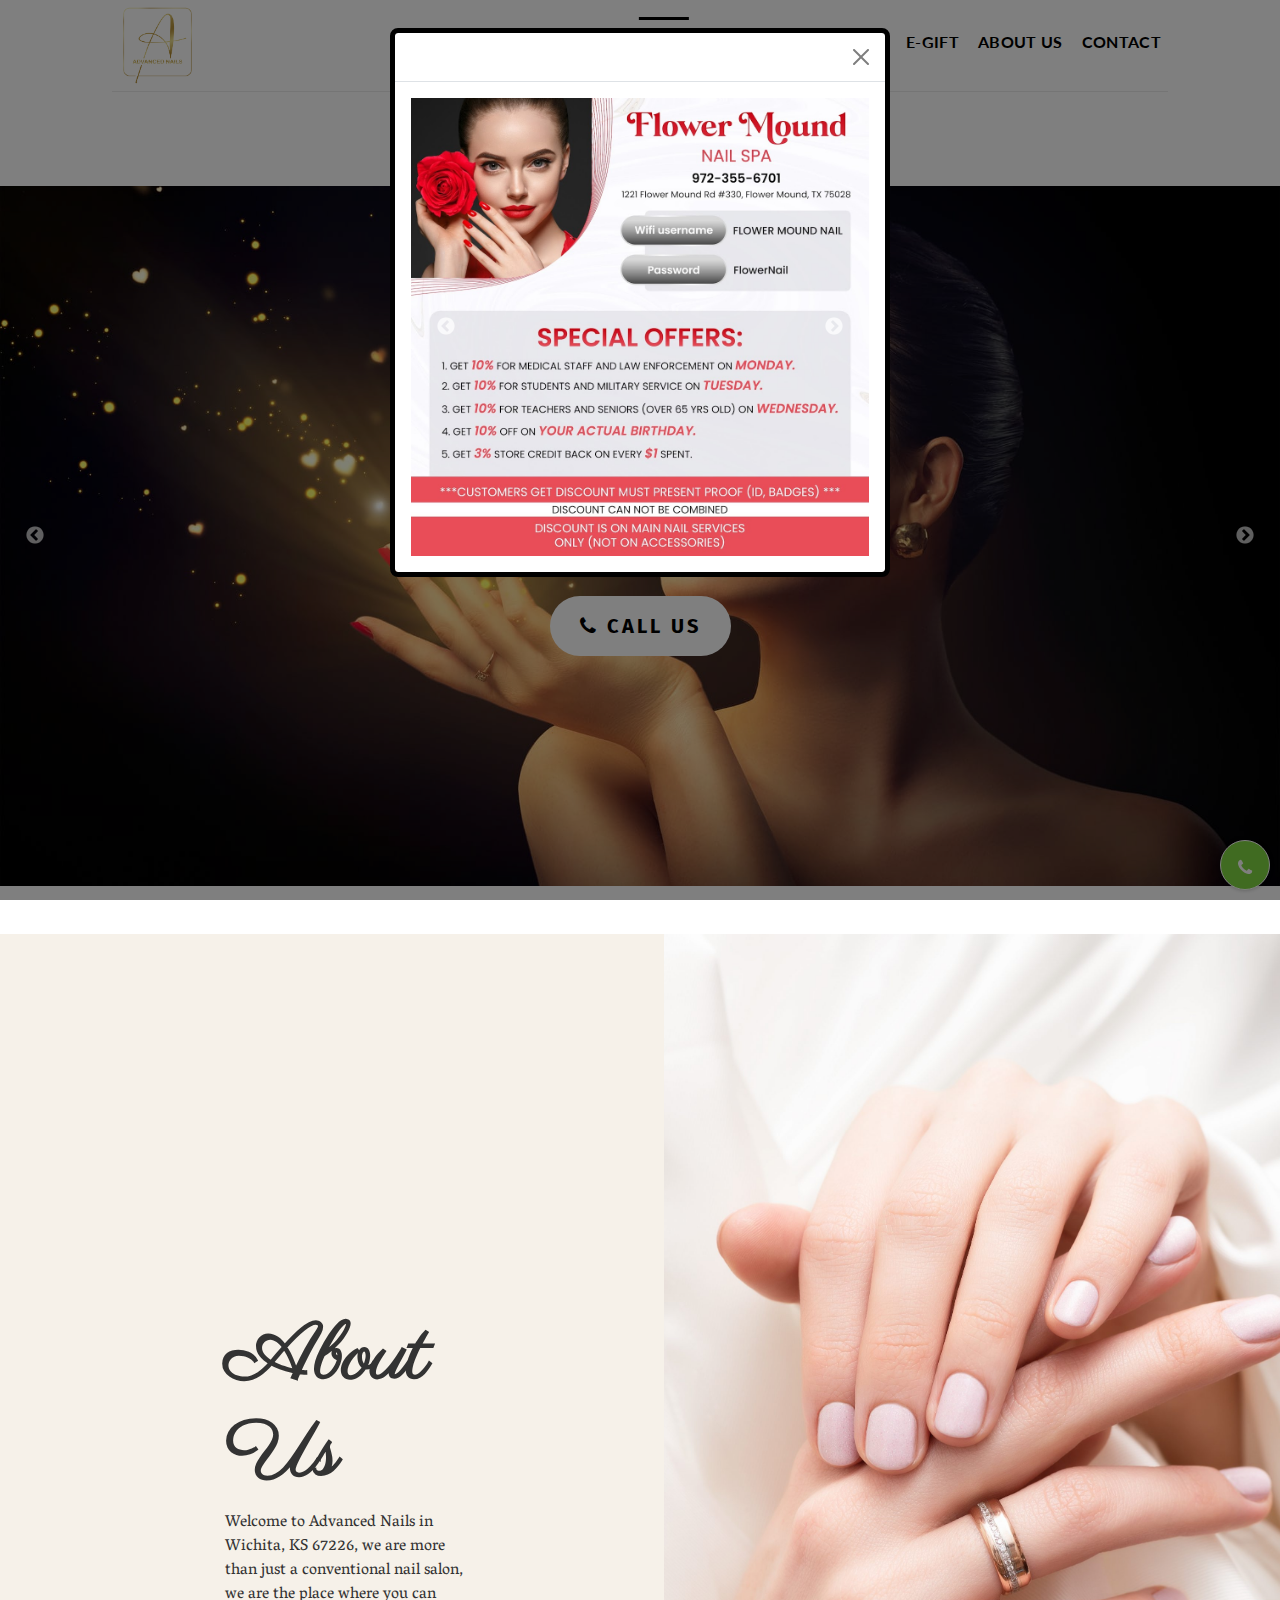
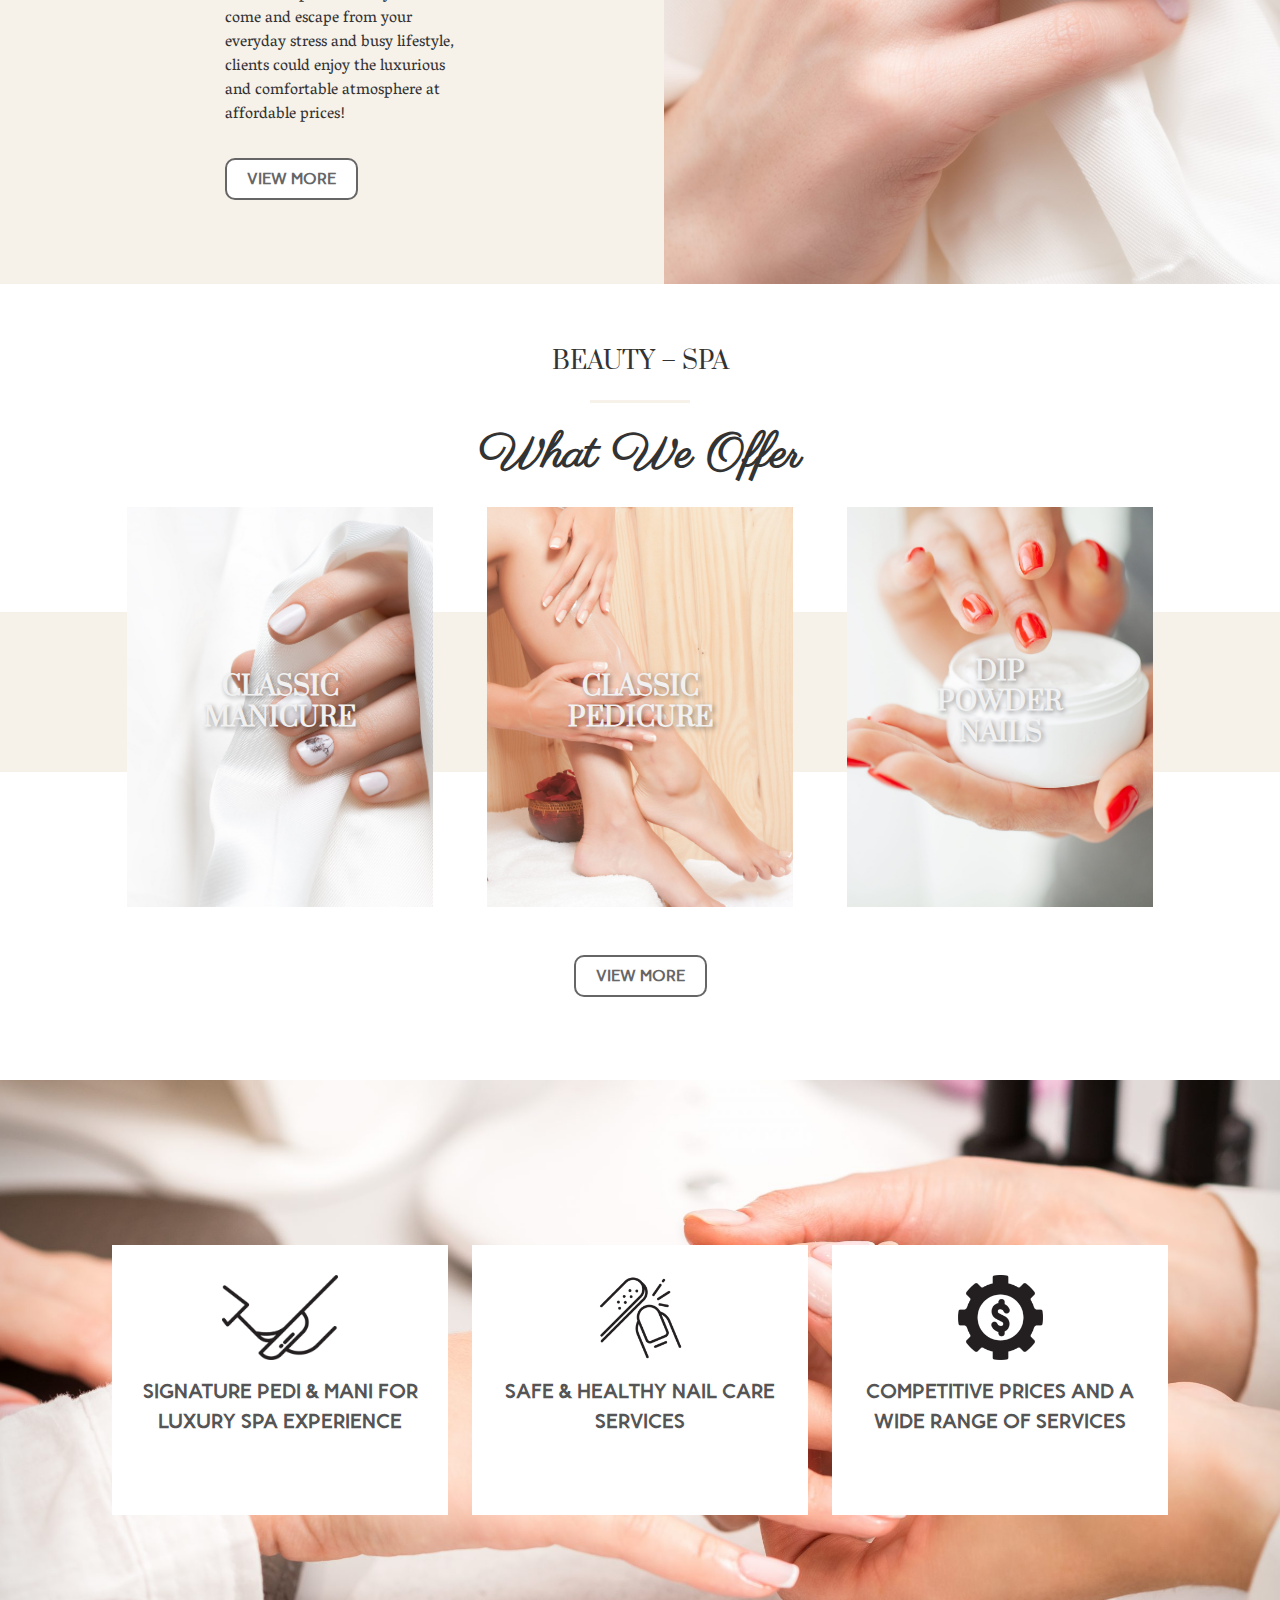
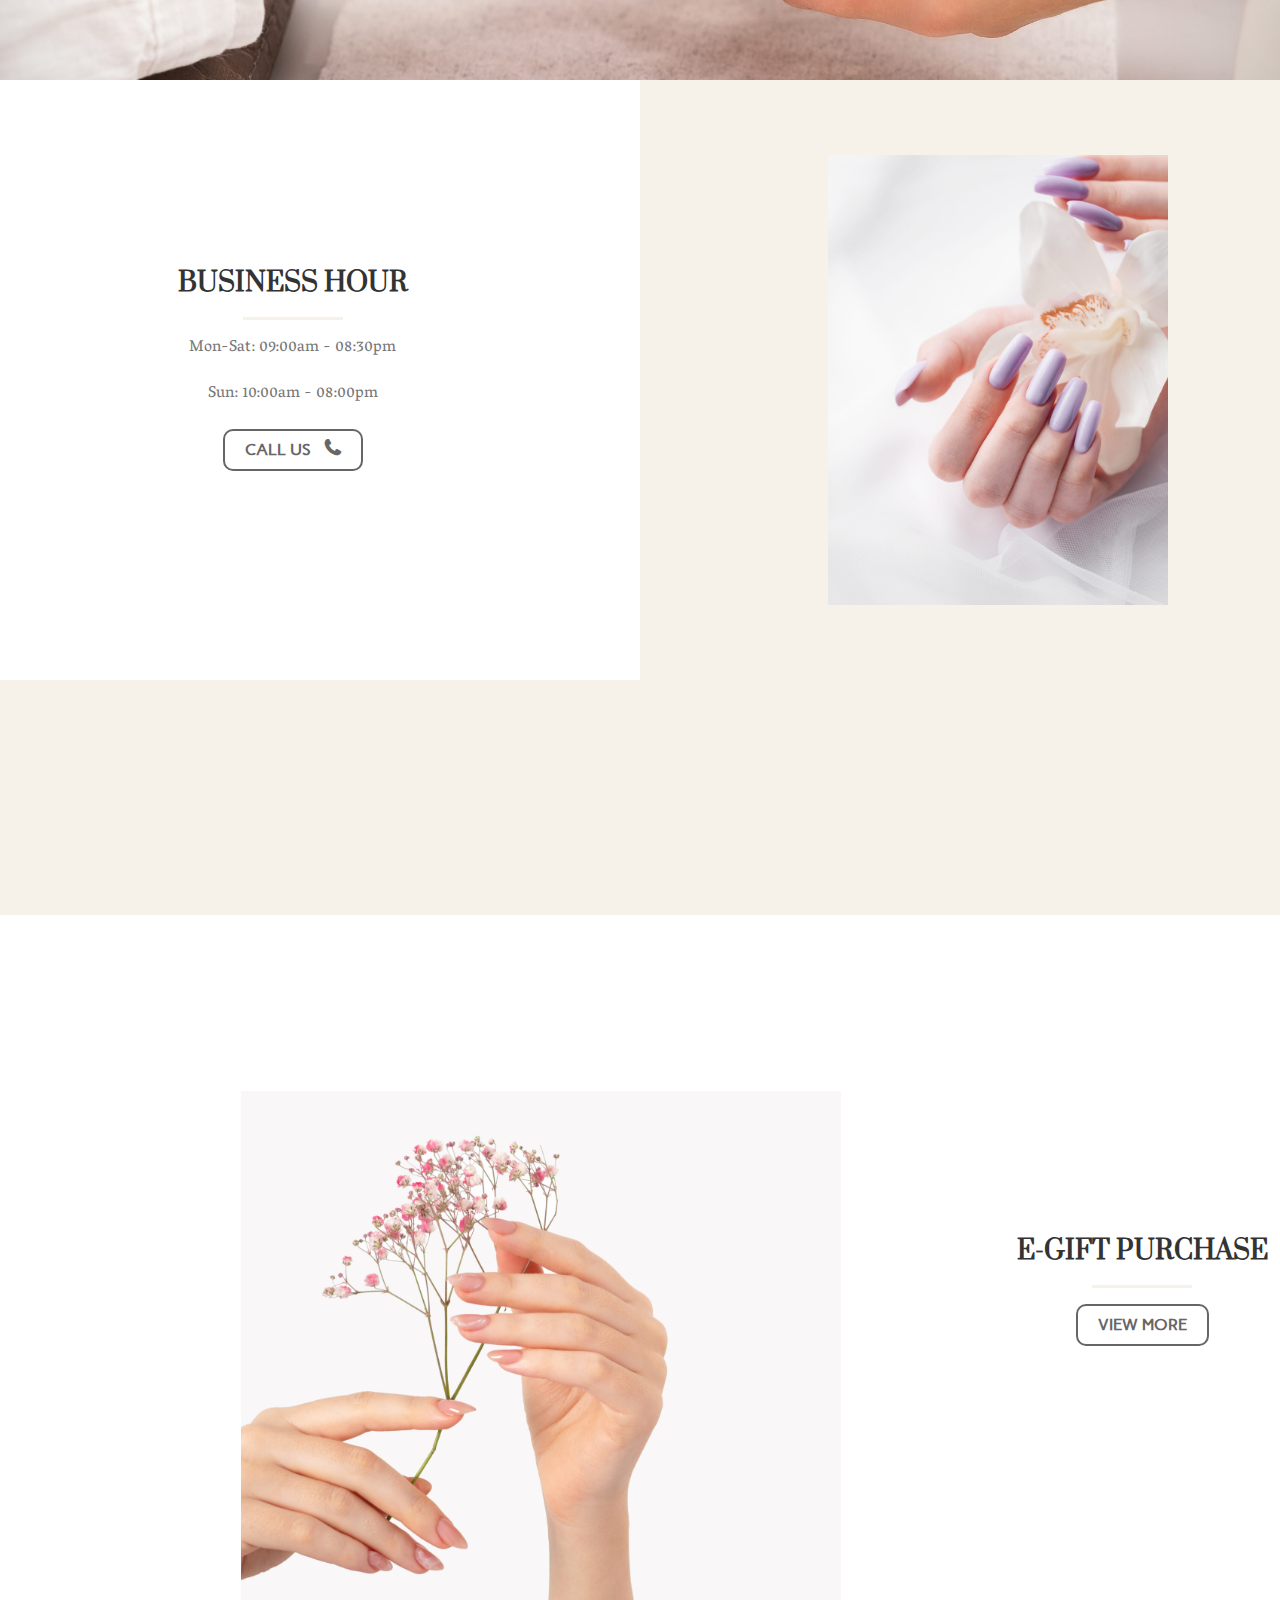
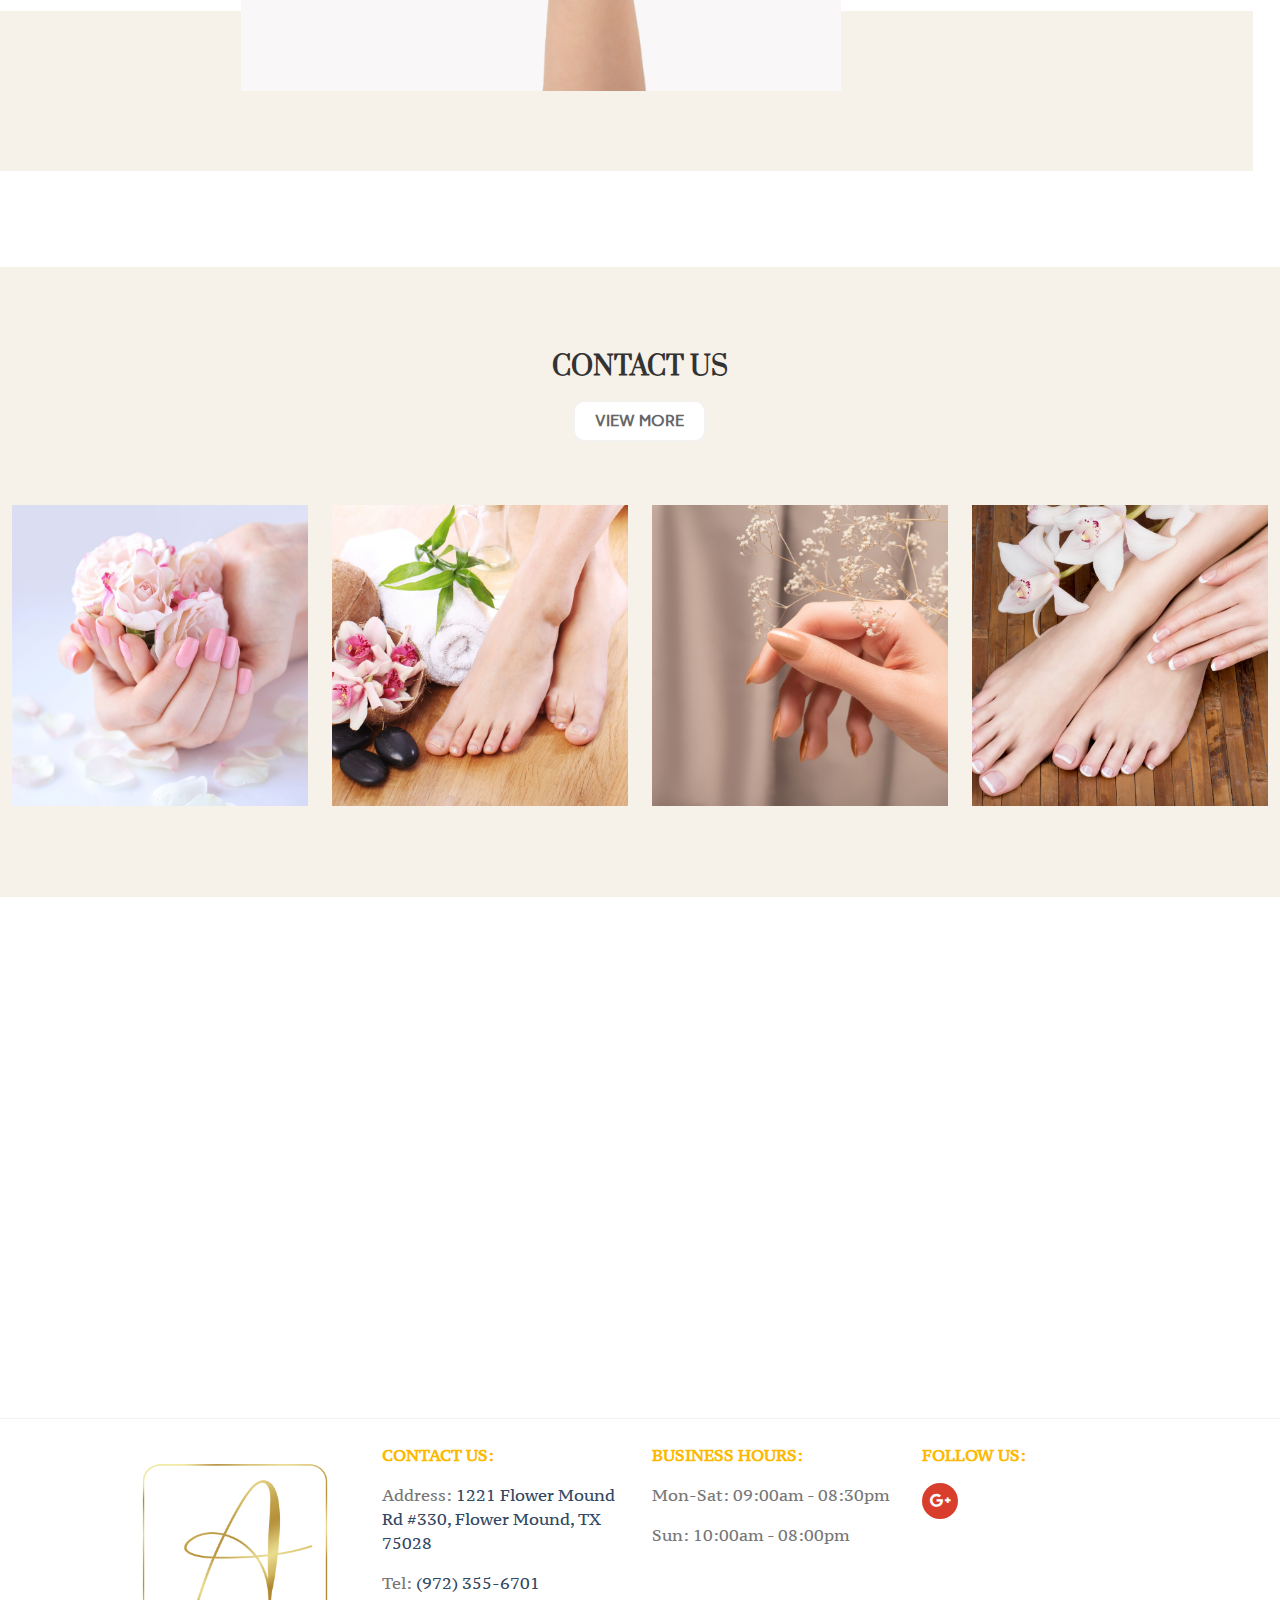
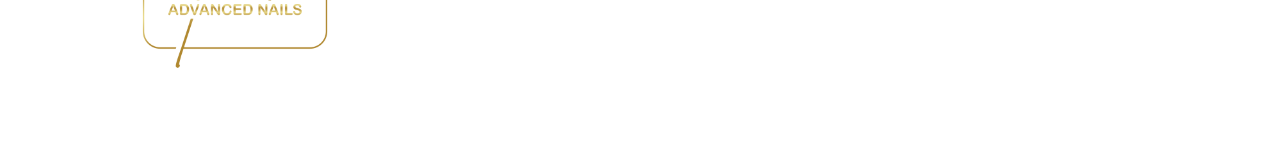
<file: index.html>
<!DOCTYPE html>
<html lang="en">
<head>
    <meta charset="utf-8">
    <meta name="viewport" content="width=device-width, initial-scale=1">
    <meta name="description" content="">
    <meta name="author" content="">
    <meta name="keywords" content="">
    <meta name="robots" content="">
    <meta name="generator" content="">
    <title>Advanced nail</title>
    <link rel="icon" href="images/favicon.png">
    <link href="https://fonts.googleapis.com/css?family=Lato%3Aregular%2C700%2C400%2C700%7CDancing+Script%3Aregular%2C400&amp;display=swap&amp;ver=3.9" type="text/css" media="all" rel="stylesheet">
    <link href="https://fonts.googleapis.com/css?family=Vesper+Libre%3A400%2C500%2C700%2C900%2C400i%2C500i%2C700i%2C900i%7CUnlock%3A400%2C400i%7CCarme%3A400%2C400i%7CPiedra%3A400%2C400i%7CParisienne%3A400%2C400i%7CPrata%3A400%2C400i%7CPT+Serif+Caption%3A400%2C400i%7CSen%3A400%2C700%2C800%2C400i%2C700i%2C800i&amp;display=swap&amp;subset=all&amp;ver=3.2.1" type="text/css" media="all" rel="stylesheet">
    <link href="https://fonts.googleapis.com/css?display=swap&amp;family=Fira+Sans%3A300%2C400%7CPrata%3A300%2C400" rel="stylesheet" type="text/css" media="all">
    <link href="css/font-awesome.min.css" rel="stylesheet">
    <link href="css/bootstrap.min.css" rel="stylesheet">
    <link href="css/animate.min.css" rel="stylesheet">
    <link href="css/slick.css" rel="stylesheet">
    <link href="css/slick-theme.css" rel="stylesheet">
    <link href="css/slider.css" rel="stylesheet">
    <link href="css/site.css" rel="stylesheet">
    <link href="css/menu.css" rel="stylesheet">
    <link href="css/footer.css" rel="stylesheet">
    <link href="css/bg.css" rel="stylesheet">
    <link href="css/page-home.css" rel="stylesheet">
    <link href="css/responsive.css" rel="stylesheet">
    <script src="js/jquery.min.js"></script>
</head>
<body>
    <!--Menu - Header-->
    <header>
        <div class="container">
            <div class="row">
                <div class="col-lg-5">
                    <div class="logo">
                        <img src="images/advanced-nail.png" class="img-fluid" alt="Advanced Nails" />
                    </div>
                </div>
                <div class="col-lg-7">
                    <div class="menu-mobile-tablet">
                        <div class="menu-bars">
                            <button type="button">
                                <i class="fa fa-bars"></i>
                            </button>
                        </div>
                        <div class="logo-brand">
                            <a class="navbar-brand" href="javascript:void(0)">
                                <img src="images/advanced-nail.png" class="img-fluid" alt="Advanced Nails" />
                            </a>
                        </div>
                    </div>
                    <div class="menu-desktop">
                        <ul class="list-inline">
                            <li class="list-inline-item">
                                <a class="list-inline-item-link" id="menu-home" href="index.html">Home</a>
                            </li>
                            <li class="list-inline-item">
                                <a class="list-inline-item-link" id="menu-services" href="services.html">Services</a>
                            </li>
                            <li class="list-inline-item">
                                <a class="list-inline-item-link" id="menu-price-list" href="price-list.html">Price List</a>
                            </li>
                            <li class="list-inline-item">
                                <a class="list-inline-item-link" id="menu-e-gift" href="e-gift.html">E-Gift</a>
                            </li>
                            <li class="list-inline-item">
                                <a class="list-inline-item-link" id="menu-about-us" href="about-us.html">About Us</a>
                            </li>
                            <li class="list-inline-item">
                                <a class="list-inline-item-link" id="menu-contact" href="contact.html">Contact</a>
                            </li>
                        </ul>
                    </div>
                </div>
            </div>
        </div>
        <div class="container mb-4">
            <div class="row">
                <div class="col-md-12">
                    <div class="top-divider"></div>
                    <div class="text-center">
                        <a href="tel:(972)3556701" target="_blank" class="call-us">
                            <span>call us</span>
                        </a>
                    </div>
                </div>
            </div>
        </div>
        <div class="list-menu">
            <ul class="list-unstyled">
                <li>
                    <a href="index.html">Home</a>
                </li>
                <li>
                    <a href="services.html">Services</a>
                </li>
                <li>
                    <a href="price-list.html">Price List</a>
                </li>
                <li>
                    <a href="e-gift.html">E-Gift</a>
                </li>
                <li>
                    <a href="about-us.html">About Us</a>
                </li>
                <li>
                    <a href="contact.html">Contact</a>
                </li>
                <li>
                    <a href="tel:(972)3556701" target="_blank" class="call-us">
                        <span>call us</span>
                    </a>
                </li>
            </ul>
            <button title="Close (Esc)" type="button" class="btn-close">&nbsp;</button>
        </div>
    </header>
    <!--Menu - Header-->
    <!--Main-->
    <main>
        <section class="slider-home my-5">
            <div class="sliders">
                <div class="slider-1 background">
                    <div class="box-image">
                        <div class="image">
                            <div class="box-inner text-center">
                                <h1 data-animation-in="animate__animated animate__fadeInDown">WELCOME TO</h1>
                                <h2 data-animation-in="animate__animated animate__fadeInDown"><strong>---Advanced Nails---</strong></h2>
                                <div class="line-svg" data-animate="1" data-delay="3000" data-duration="1000" data-loop-delay="2000" data-animated="true" data-animation-in="animate__animated animate__fadeInDown">
                                    <svg xmlns="http://www.w3.org/2000/svg" viewBox="0 0 500 200" preserveAspectRatio="none">
                                        <path class="path1" d="M11,173 C41,169 101,167 115,166 C137,165 337,160 339,162"></path>
                                        <path class="path2" d="M201,186 C276,168 477,160 487,162"></path>
                                    </svg>
                                </div>
                                <a class="btn btn-default btn-more btn-none-border btn-bg-white" data-animation-in="animate__animated animate__fadeInDown" href="tel:(972)3556701" target="_blank"><i class="fa fa-phone"></i> CALL US</a>
                            </div>
                        </div>
                    </div>
                </div>
                <div class="slider-2 background">
                    <div class="box-image">
                        <div class="image">
                            <div class="box-inner text-center">
                                <h1 class="font-Prata" data-animation-in="animate__animated animate__fadeInDown">Made For You</h1>
                                <p data-animation-in="animate__animated animate__fadeInDown">Famous Treatment For Nails Services</p>
                            </div>
                        </div>
                    </div>
                </div>
                <div class="slider-3 background">
                    <div class="box-image">
                        <div class="image">
                            <div class="box-inner text-lg-end text-md-center">
                                <h1 class="font-Prata" data-animation-in="animate__animated animate__fadeInDown">Wellness And Spa</h1>
                                <p data-animation-in="animate__animated animate__fadeInDown">Dedicated to inspiring Life in Balance.</p>
                            </div>
                        </div>
                    </div>
                </div>
                <div class="slider-4 background">
                    <div class="box-image">
                        <div class="container">
                            <div class="row">
                                <div class="col-lg-6">
                                    <div class="box-inner">
                                        <h1 class="font-Prata" data-animation-in="animate__animated animate__fadeInLeft">Desire meets nail ideas</h1>
                                    </div>
                                </div>
                                <div class="col-lg-6">
                                    <div class="box-inner" data-animation-in="animate__animated animate__fadeInRight">
                                        <img class="img-fluid" src="images/banner/home/close-up-bottles-with-spilled-nail-polish-scaled.jpeg"/>
                                    </div>                                    
                                </div>
                            </div>
                        </div>
                    </div>
                </div>
                <div class="slider-5 background">
                    <div class="box-image">
                        <div class="container">
                            <div class="row">
                                <div class="col-lg-6">
                                    <div class="box-inner">
                                        <div data-animation-in="animate__animated animate__fadeInLeft">
                                            <h1 class="font-Prata">SERVICES</h1>
                                            <p class="font-Prata">Manicure & Pedicure</p>
                                        </div>
                                    </div>
                                </div>
                                <div class="col-lg-6">
                                    <div class="box-inner" data-animation-in="animate__animated animate__fadeInRight">
                                        <img class="img-fluid" src="images/banner/home/beautiful-woman-s-hands-isolated-white-background-scaled.jpeg"/>
                                    </div>
                                </div>
                            </div>
                        </div>
                    </div>
                </div>
            </div>
        </section>
        <section class="about-us my-5">
            <div class="container-fluid">
                <div class="row">
                    <div class="col-lg-6 order-lg-1 order-2 py-3">
                        <div class="row">
                            <div class="col-xl-8 offset-xl-4 about-us-inner">
                                <div class="box-inner">
                                    <h1>About Us</h1>
                                    <p>Welcome to Advanced Nails in Wichita, KS 67226, we are more than just a conventional nail salon, we are the place where you can come and escape from your everyday stress and busy lifestyle, clients could enjoy the luxurious and comfortable atmosphere at affordable prices!</p>
                                    <a class="btn btn-default btn-more btn-border btn-border-black" href="about-us.html">VIEW MORE</a>
                                </div>
                            </div>
                        </div>
                    </div>
                    <div class="col-lg-6 order-lg-2 order-1">
                        <div class="box-image">
                            <div class="image-about-us"></div>
                        </div>
                    </div>
                </div>
            </div>
        </section>
        <section class="beauty-spa my-5">
            <div class="beauty-spa-inner">
                <div class="container">
                    <div class="row">
                        <div class="col-lg-12">
                            <div class="box-inner">
                                <div class="text-center">
                                    <h2 class="font-Prata">BEAUTY – SPA</h2>
                                    <div class="divider mb-3"></div>
                                    <p><strong>What We Offer</strong></p>
                                </div>
                            </div>
                        </div>
                    </div>
                    <div class="row">
                        <div class="col-md-4">
                            <div class="box-image">
                                <div class="image1">
                                    <div class="text-center">
                                        <h2 class="font-Prata">CLASSIC MANICURE</h2>
                                    </div>
                                </div>
                            </div>
                        </div>
                        <div class="col-md-4">
                            <div class="box-image">
                                <div class="image2">
                                    <div class="text-center">
                                        <h2 class="font-Prata">CLASSIC PEDICURE</h2>
                                    </div>
                                </div>
                            </div>
                        </div>
                        <div class="col-md-4">
                            <div class="box-image">
                                <div class="image3">
                                    <div class="text-center">
                                        <h2 class="font-Prata">DIP POWDER NAILS</h2>
                                    </div>
                                </div>
                            </div>
                        </div>
                    </div>
                    <div class="row">
                        <div class="col-lg-12 py-5">
                            <div class="text-center">
                                <a class="btn btn-default btn-more btn-border btn-border-black" href="services.html">VIEW MORE</a>
                            </div>
                        </div>
                    </div>
                </div>
            </div>
        </section>
        <section class="services">
            <div class="bg-services">
                <div class="container">
                    <div class="row justify-content-center">
                        <div class="col-lg-4 col-md-6 py-3">
                            <div class="box-inner">
                                <p><img src="images/icon2--300x219.png" alt="" class="img-fluid" /></p>
                                <p>SIGNATURE PEDI & MANI FOR LUXURY SPA EXPERIENCE</p>
                            </div>
                        </div>
                        <div class="col-lg-4 col-md-6 py-3">
                            <div class="box-inner">
                                <p><img src="images/icon1-01-300x300.png" alt="" class="img-fluid" /></p>
                                <p>SAFE & HEALTHY NAIL CARE SERVICES</p>
                            </div>
                        </div>
                        <div class="col-lg-4 col-md-6 py-3">
                            <div class="box-inner">
                                <p><img src="images/icon3--300x300.png" alt="" class="img-fluid" /></p>
                                <p>COMPETITIVE PRICES AND A WIDE RANGE OF SERVICES</p>
                            </div>
                        </div>
                    </div>
                </div>
            </div>
        </section>
        <section class="business">
            <div class="business-inner">
                <div class="container">
                    <div class="row">
                        <div class="col-lg-6 order-lg-1 order-2 py-3">
                            <div class="box-inner">
                                <div class="text-center">
                                    <h2 class="font-Prata">BUSINESS HOUR</h2>
                                    <div class="divider mb-3"></div>
                                    <p>Mon-Sat: 09:00am - 08:30pm</p>
                                    <p>Sun: 10:00am - 08:00pm</p>
                                    <a class="btn btn-default btn-more btn-border btn-border-black" href="tel:(972)3556701" target="_blank">call us <i class="fa fa-phone"></i></a>
                                </div>
                            </div>
                        </div>
                        <div class="col-lg-6 order-lg-2 order-1 py-3">
                            <div class="box-image">
                                <div class="image-business"></div>
                            </div>
                        </div>
                    </div>
                </div>
            </div>
        </section>
        <section class="e-gift my-5">
            <div class="container-fluid py-md-5">
                <div class="row">
                    <div class="col-xxl-9 col-xl-12">
                        <div class="row">
                            <div class="col-xl-8 col-lg-6 col-md-6">
                                <div class="box-image">
                                    <div class="image-e-gift"></div>
                                </div>
                            </div>
                            <div class="col-xl-4 col-lg-6 col-md-6">
                                <div class="box-inner">
                                    <div class="text-center">
                                        <h2 class="font-Prata">E-GIFT PURCHASE</h2>
                                        <div class="divider mb-3"></div>
                                        <a class="btn btn-default btn-more btn-border btn-border-black" href="e-gift.html">VIEW MORE</a>
                                    </div>
                                </div>
                            </div>
                        </div>
                        <div class="line-bottom"></div>
                    </div>
                </div>
            </div>
        </section>
        <section class="contact my-5">
            <div class="container">
                <div class="row">
                    <div class="col-md-4 offset-md-4 pb-5 text-center">
                        <h2 class="font-Prata">CONTACT US</h2>
                        <a class="btn btn-default btn-more" href="contact.html">VIEW MORE</a>
                    </div>
                </div>
                <div class="row">
                    <div class="col-md-6 col-lg-3 py-3">
                        <div class="contact-images">
                            <div class="image1"></div>
                        </div>
                    </div>
                    <div class="col-md-6 col-lg-3 py-3">
                        <div class="contact-images">
                            <div class="image2"></div>
                        </div>
                    </div>
                    <div class="col-md-6 col-lg-3 py-3">
                        <div class="contact-images">
                            <div class="image3"></div>
                        </div>
                    </div>
                    <div class="col-md-6 col-lg-3 py-3">
                        <div class="contact-images">
                            <div class="image4"></div>
                        </div>
                    </div>
                </div>
            </div>
        </section>
        <section class="map">
            <p>
                <iframe src="https://www.google.com/maps/embed?pb=!1m18!1m12!1m3!1d418.2190808781265!2d-97.04800245040128!3d33.010296200000006!2m3!1f0!2f0!3f0!3m2!1i1024!2i768!4f13.1!3m3!1m2!1s0x864c2c54fff04755%3A0x2af057b6c754274!2sFlower%20Mound%20Nail%20Spa%20(10%25%20OFF%20Coupon)!5e0!3m2!1svi!2s!4v1682955841412!5m2!1svi!2s" width="100%" height="450" style="border:0;" allowfullscreen="" loading="lazy" referrerpolicy="no-referrer-when-downgrade"></iframe>
            </p>
        </section>
    </main>
    <!--Main-->
    <!--Footer-->
    <footer>
        <div class="container py-4">
            <div class="row">
                <div class="col-lg-3 mb-5">
                    <img src="images/advanced-nail-1536x1536.png" class="img-fluid" alt="Advanced Nails" />
                </div>
                <div class="col-lg-3 mb-5">
                    <p class="legend"><strong>CONTACT US:</strong></p>
                    <p class="text-left">Address: <a href="https://goo.gl/maps/wmANL1T9FxriWtC98" target="_blank">1221 Flower Mound Rd #330, Flower Mound, TX 75028</a></p>
                    <p class="text-left">Tel:  <a href="tel:(972)3556701">(972) 355-6701</a></p>
                </div>
                <div class="col-lg-3 mb-5">
                    <p class="legend"><strong>BUSINESS HOURS:</strong></p>
                    <p>Mon-Sat: 09:00am - 08:30pm</p>
                    <p>Sun: 10:00am - 08:00pm</p>
                </div>
                <div class="col-lg-3 mb-3">
                    <p class="legend"><strong>FOLLOW US:</strong></p>
                    <a href="https://www.google.com/search?q=flower+mound+nail+tx+75028&sxsrf=APwXEdezlK5XKaYmB_4zx5yk7-jAhfAkrA%3A1682955470984&ei=ztxPZOndO5WPoATv5oHYDw&ved=0ahUKEwjp_JTYudT-AhWVB4gKHW9zAPsQ4dUDCA8&uact=5&oq=flower+mound+nail+tx+75028&gs_lcp=Cgxnd3Mtd2l6LXNlcnAQAzoECAAQRzoKCCEQoAEQwwQQCkoECEEYAFCiAljLC2DmDGgAcAJ4AIABkwGIAZMDkgEDMC4zmAEAoAEByAEHwAEB&sclient=gws-wiz-serp#rlimm=193379336658961012" class="social-icon-link" title="Google">
                        <div class="circle">
                            <span class="fa fa-google-plus"></span>
                        </div>
                    </a>
                </div>
            </div>
        </div>
    </footer>
    <!--Footer-->
    <div class="tel">
        <a href="tel:(972)3556701">
            <i class="fa fa-phone"></i>
        </a>
    </div>
    <div class="modal fade" id="ModalCoupon" tabindex="-1" aria-labelledby="ModalCouponLabel" aria-hidden="true">
        <div class="modal-dialog">
            <div class="modal-content">
                <div class="modal-header">
                    <button type="button" class="btn-close" data-bs-dismiss="modal" aria-label="Close"></button>
                </div>
                <div class="modal-body">
                    <div class="slider-coupon">
                        <div class="coupon">
                            <img src="images/popup/Coupon.jpg" class="img-fluid" />
                        </div>
                        <div class="coupon">
                            <img src="images/popup/Coupon2.jpg" class="img-fluid" />
                        </div>
                    </div>
                </div>
            </div>
        </div>
    </div>
    <script src="js/bootstrap.bundle.min.js"></script>
    <script src="js/slick.min.js"></script>
    <script src="js/slick-animation.js"></script>
    <script src="js/site.js"></script>
    <script type="text/javascript">
        ActiveMenu("menu-home");

        var sliderInit = $('.sliders');
        var sliderCoupon = $('.slider-coupon');

        $(document).ready(function(){
            sliderInit.slick({
                dots: false,
                infinite: true,
                slidesToShow: 1,
                arrows: true,
                autoplay: true,
                autoplaySpeed: 3000,
                fade: true
            });
            sliderInit.slickAnimation();

            sliderCoupon.slick({
                dots: false,
                infinite: true,
                slidesToShow: 1,
                arrows: true,
                autoplay: true,
                autoplaySpeed: 3000,
                fade: true
            });
            $("#ModalCoupon").modal("show");
        });

    </script>
</body>
</html>
</file>
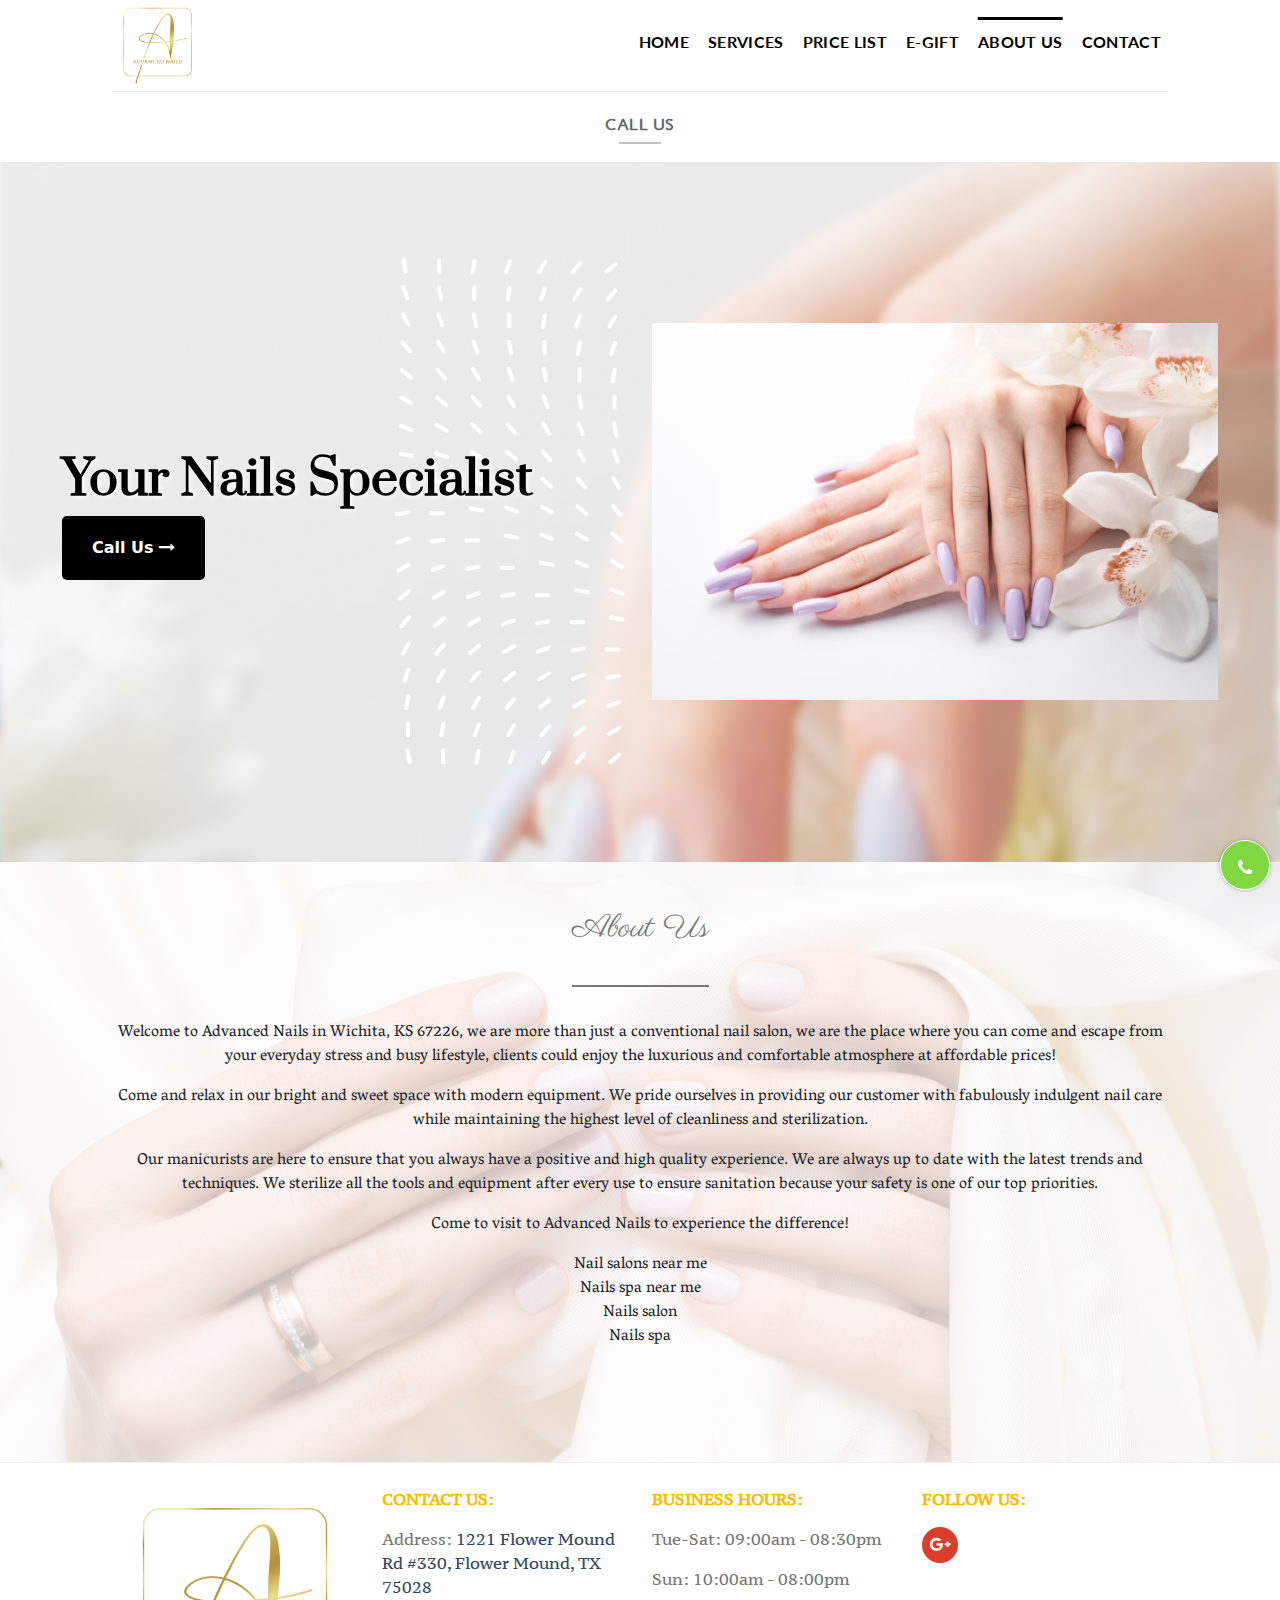
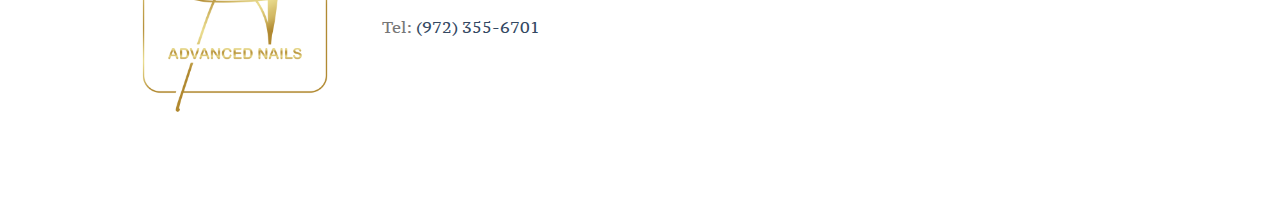
<file: about-us.html>
<!DOCTYPE html>
<html lang="en">
<head>
    <meta charset="utf-8">
    <meta name="viewport" content="width=device-width, initial-scale=1">
    <meta name="description" content="">
    <meta name="author" content="">
    <meta name="keywords" content="">
    <meta name="robots" content="">
    <meta name="generator" content="">
    <title>Advanced nail</title>
    <link rel="icon" href="images/favicon.png">
    <link href="https://fonts.googleapis.com/css?family=Lato%3Aregular%2C700%2C400%2C700%7CDancing+Script%3Aregular%2C400&amp;display=swap&amp;ver=3.9" type="text/css" media="all" rel="stylesheet">
    <link href="https://fonts.googleapis.com/css?family=Vesper+Libre%3A400%2C500%2C700%2C900%2C400i%2C500i%2C700i%2C900i%7CUnlock%3A400%2C400i%7CCarme%3A400%2C400i%7CPiedra%3A400%2C400i%7CParisienne%3A400%2C400i%7CPrata%3A400%2C400i%7CPT+Serif+Caption%3A400%2C400i%7CSen%3A400%2C700%2C800%2C400i%2C700i%2C800i&amp;display=swap&amp;subset=all&amp;ver=3.2.1" type="text/css" media="all" rel="stylesheet">
    <link href="css/font-awesome.min.css" rel="stylesheet">
    <link href="css/bootstrap.min.css" rel="stylesheet">
    <link href="css/animate.min.css" rel="stylesheet">
    <link href="css/slick.css" rel="stylesheet">
    <link href="css/slider.css" rel="stylesheet">
    <link href="css/site.css" rel="stylesheet">
    <link href="css/menu.css" rel="stylesheet">
    <link href="css/footer.css" rel="stylesheet">
    <link href="css/bg.css" rel="stylesheet">
    <link href="css/page-about-us.css" rel="stylesheet">
    <link href="css/responsive.css" rel="stylesheet">
    <script src="js/jquery.min.js"></script>
</head>
<body>
    <!--Menu - Header-->
    <header>
        <div class="container">
            <div class="row">
                <div class="col-lg-5">
                    <div class="logo">
                        <img src="images/advanced-nail.png" class="img-fluid" alt="Advanced Nails" />
                    </div>
                </div>
                <div class="col-lg-7">
                    <div class="menu-mobile-tablet">
                        <div class="menu-bars">
                            <button type="button">
                                <i class="fa fa-bars"></i>
                            </button>
                        </div>
                        <div class="logo-brand">
                            <a class="navbar-brand" href="javascript:void(0)">
                                <img src="images/advanced-nail.png" class="img-fluid" alt="Advanced Nails" />
                            </a>
                        </div>
                    </div>
                    <div class="menu-desktop">
                        <ul class="list-inline">
                            <li class="list-inline-item">
                                <a class="list-inline-item-link" id="menu-home" href="index.html">Home</a>
                            </li>
                            <li class="list-inline-item">
                                <a class="list-inline-item-link" id="menu-services" href="services.html">Services</a>
                            </li>
                            <li class="list-inline-item">
                                <a class="list-inline-item-link" id="menu-price-list" href="price-list.html">Price List</a>
                            </li>
                            <li class="list-inline-item">
                                <a class="list-inline-item-link" id="menu-e-gift" href="e-gift.html">E-Gift</a>
                            </li>
                            <li class="list-inline-item">
                                <a class="list-inline-item-link" id="menu-about-us" href="about-us.html">About Us</a>
                            </li>
                            <li class="list-inline-item">
                                <a class="list-inline-item-link" id="menu-contact" href="contact.html">Contact</a>
                            </li>
                        </ul>
                    </div>
                </div>
            </div>
        </div>
        <div class="container mb-4">
            <div class="row">
                <div class="col-md-12">
                    <div class="top-divider"></div>
                    <div class="text-center">
                        <a href="tel:(972)3556701" target="_blank" class="call-us">
                            <span>call us</span>
                        </a>
                    </div>
                </div>
            </div>
        </div>
        <div class="list-menu">
            <ul class="list-unstyled">
                <li>
                    <a href="index.html">Home</a>
                </li>
                <li>
                    <a href="services.html">Services</a>
                </li>
                <li>
                    <a href="price-list.html">Price List</a>
                </li>
                <li>
                    <a href="e-gift.html">E-Gift</a>
                </li>
                <li>
                    <a href="about-us.html">About Us</a>
                </li>
                <li>
                    <a href="contact.html">Contact</a>
                </li>
                <li>
                    <a href="tel:(972)3556701" target="_blank" class="call-us">
                        <span>call us</span>
                    </a>
                </li>
            </ul>
            <button title="Close (Esc)" type="button" class="btn-close">&nbsp;</button>
        </div>
    </header>
    <!--Menu - Header-->
    <!--Main-->
    <main>
        <div class="slider-banner">
            <div class="banner">
                <div class="banner-image banner-one">
                    <img src="images/banner/female-hands-with-beautiful-manicure-chrysanthemum-flowers6-scaled.jpeg" alt="">
                </div>
                <div class="banner-detail">
                    <div class="container">
                        <div class="row">
                            <div class="col-sm-6 banner-detail-first order-md-1 order-2">
                                <div class="banner-text">
                                    <div class="banner-title font-Prata" data-animation-in="animate__animated animate__backInLeft">Your Nails  Specialist</div>
                                    <div class="banner-button" data-animation-in="animate__animated animate__backInLeft">
                                        <a href="tel:(316)2396349" class="btn btn-default btn-call">Call Us <i class="fa fa-long-arrow-right"></i></a>
                                    </div>
                                </div>
                                <div class="img-dot" data-animation-in="animate__animated animate__bounceInUp">
                                    <img src="images/lines.png" class="img-fluid" alt="">
                                </div>
                            </div>
                            <div class="col-sm-6 banner-detail-last order-md-2 order-1" data-animation-in="animate__animated animate__backInRight">
                                <img src="images/banner/girl-s-hands-with-delicate-purple-manicure-orchid-flowers-scaled.jpg" class="img-fluid" alt="">
                            </div>
                        </div>
                    </div>
                </div>
            </div>
            <div class="banner">
                <div class="banner-image banner-two">
                    <img src="images/banner/7-scaled.jpeg" alt="">
                </div>
                <div class="banner-detail">
                    <div class="container">
                        <div class="row">
                            <div class="col-sm-6 banner-detail-first order-md-1 order-2">
                                <div class="banner-text">
                                    <div class="banner-title" data-animation-in="animate__animated animate__backInLeft">All Services</div>
                                    <div class="banner-button" data-animation-in="animate__animated animate__backInLeft">
                                        <a href="tel:(316)2396349" class="btn btn-default btn-call">Call Us <i class="fa fa-long-arrow-right"></i></a>
                                    </div>
                                </div>
                                <div class="img-dot" data-animation-in="animate__animated animate__bounceInUp">
                                    <img src="images/dots.png" class="img-fluid" alt="">
                                </div>
                            </div>
                            <div class="col-sm-6 banner-detail-last order-md-2 order-1" data-animation-in="animate__animated animate__backInRight">
                                <img src="images/banner/hands-woman-with-pink-manicure-nails-pink-flowers-scaled.jpg" class="img-fluid" alt="">
                            </div>
                        </div>
                    </div>
                </div>
            </div>
            <div class="banner">
                <div class="banner-image banner-three">
                    <img src="images/banner/female-hands-with-beautiful-manicure-chrysanthemum-flowers-scaled.jpeg" alt="">
                </div>
                <div class="banner-detail">
                    <div class="container">
                        <div class="row">
                            <div class="col-sm-6 banner-detail-first order-md-1 order-2">
                                <div class="banner-text">
                                    <div class="banner-title font-Prata" data-animation-in="animate__animated animate__backInLeft">E-Gift Purchase</div>
                                    <div class="banner-button" data-animation-in="animate__animated animate__backInLeft">
                                        <a href="tel:(316)2396349" class="btn btn-default btn-call">Call Us <i class="fa fa-long-arrow-right"></i></a>
                                    </div>
                                </div>
                                <div class="img-dot" data-animation-in="animate__animated animate__bounceInUp">
                                    <img src="images/dots.png" class="img-fluid" alt="">
                                </div>
                            </div>
                            <div class="col-sm-6 banner-detail-last order-md-2 order-1" data-animation-in="animate__animated animate__backInRight">
                                <img src="images/banner/woman-hands-with-beautiful-rose-petals-towel-close-up-scaled.jpg" class="img-fluid" alt="">
                            </div>
                        </div>
                    </div>
                </div>
            </div>
        </div>
        <section class="bg">
            <div class="bg-about-us">
                <div class="bg-overlay"></div>
                <div class="page-main container py-5">
                    <div class="row">
                        <div class="col-md-12 text-center mb-5"><h1><span class="font-Parisienne">About Us</span></h1></div>
                    </div>
                    <div class="row">
                        <div class="col-md-12 text-center mt-3">
                            <p>Welcome to Advanced Nails in Wichita, KS 67226, we are more than just a conventional nail salon, we are the place where you can come and escape from your everyday stress and busy lifestyle, clients could enjoy the luxurious and comfortable atmosphere at affordable prices!  </p>
                            <p>Come and relax in our bright and sweet space with modern equipment. We pride ourselves in providing our customer with fabulously indulgent nail care while maintaining the highest level of cleanliness and sterilization.  </p>
                            <p>Our manicurists are here to ensure that you always have a positive and high quality experience. We are always up to date with the latest trends and techniques. We sterilize all the tools and equipment after every use to ensure sanitation because your safety is one of our top priorities.  </p>
                            <p>Come to visit to Advanced Nails to experience the difference!</p>
                            <p>
                                <span>Nail salons near me</span>
                                <br/>
                                <span>Nails spa near me</span>
                                <br/>
                                <span>Nails salon </span>
                                <br/>
                                <span>Nails spa</span>
                            </p>
                        </div>
                    </div>
                </div>
            </div>
        </section>
    </main>
    <!--Main-->
    <!--Footer-->
    <footer>
        <div class="container py-4">
            <div class="row">
                <div class="col-lg-3 mb-5">
                    <img src="images/advanced-nail-1536x1536.png" class="img-fluid" alt="Advanced Nails" />
                </div>
                <div class="col-lg-3 mb-5">
                    <p class="legend"><strong>CONTACT US:</strong></p>
                    <p class="text-left">Address: <a href="https://goo.gl/maps/wmANL1T9FxriWtC98" target="_blank">1221 Flower Mound Rd #330, Flower Mound, TX 75028</a></p>
                    <p class="text-left">Tel:  <a href="tel:(972)3556701">(972) 355-6701</a></p>
                </div>
                <div class="col-lg-3 mb-5">
                    <p class="legend"><strong>BUSINESS HOURS:</strong></p>
                    <p>Tue-Sat: 09:00am - 08:30pm</p>
                    <p>Sun: 10:00am - 08:00pm</p>
                </div>
                <div class="col-lg-3 mb-3">
                    <p class="legend"><strong>FOLLOW US:</strong></p>
                    <a href="https://www.google.com/search?q=flower+mound+nail+tx+75028&sxsrf=APwXEdezlK5XKaYmB_4zx5yk7-jAhfAkrA%3A1682955470984&ei=ztxPZOndO5WPoATv5oHYDw&ved=0ahUKEwjp_JTYudT-AhWVB4gKHW9zAPsQ4dUDCA8&uact=5&oq=flower+mound+nail+tx+75028&gs_lcp=Cgxnd3Mtd2l6LXNlcnAQAzoECAAQRzoKCCEQoAEQwwQQCkoECEEYAFCiAljLC2DmDGgAcAJ4AIABkwGIAZMDkgEDMC4zmAEAoAEByAEHwAEB&sclient=gws-wiz-serp#rlimm=193379336658961012" class="social-icon-link" title="Google">
                        <div class="circle">
                            <span class="fa fa-google-plus"></span>
                        </div>
                    </a>
                </div>
            </div>
        </div>
    </footer>
    <!--Footer-->
    <div class="tel">
        <a href="tel:(972)3556701">
            <i class="fa fa-phone"></i>
        </a>
    </div>
    <script src="js/bootstrap.bundle.min.js"></script>
    <script src="js/slick.min.js"></script>
    <script src="js/slick-animation.js"></script>
    <script src="js/site.js"></script>
    <script type="text/javascript">
        ActiveMenu("menu-about-us");
        
        var sliderInit = $('.slider-banner');

        $(document).ready(function(){
            sliderInit.slick({
                dots: false,
                slidesToShow: 1,
                arrows: false,
                autoplay: true,
                autoplaySpeed: 3000,
                easing: 'linear'
            });
            sliderInit.slickAnimation();
        });
    </script>
</body>
</html>
</file>
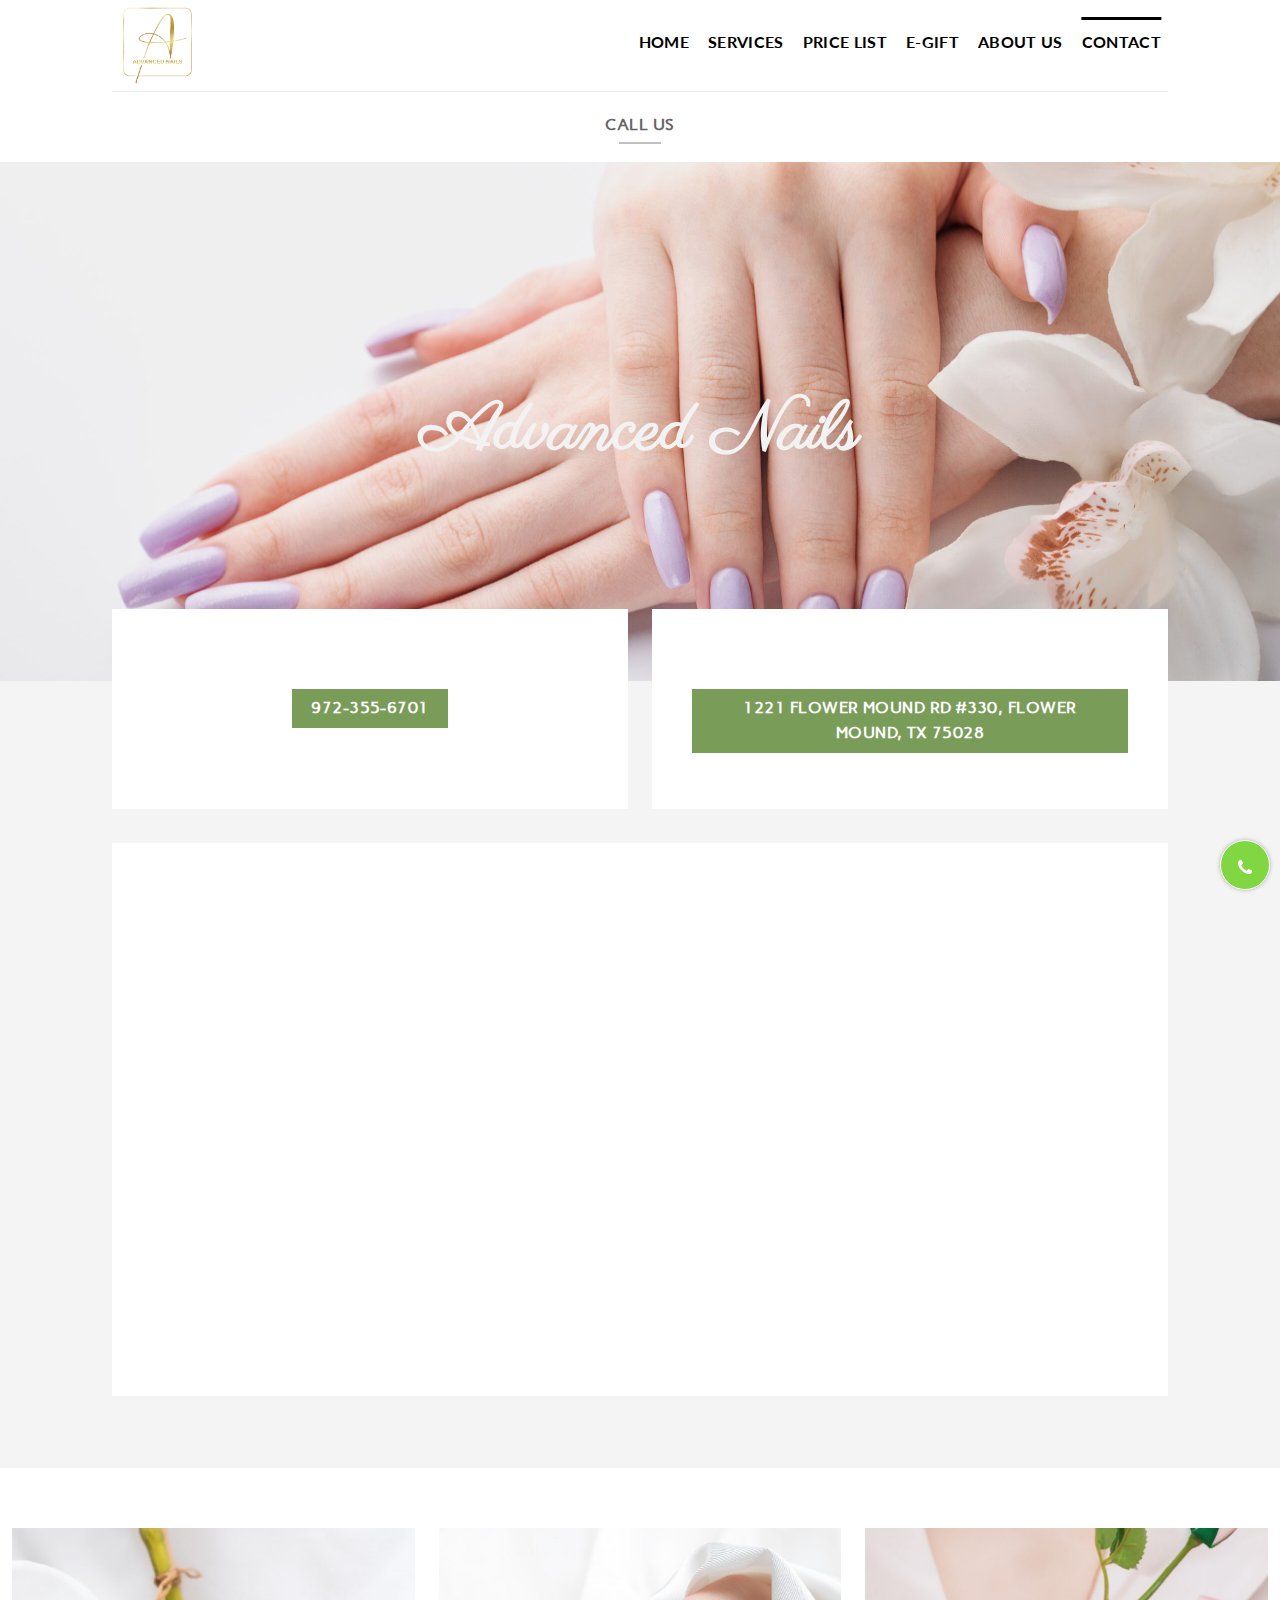
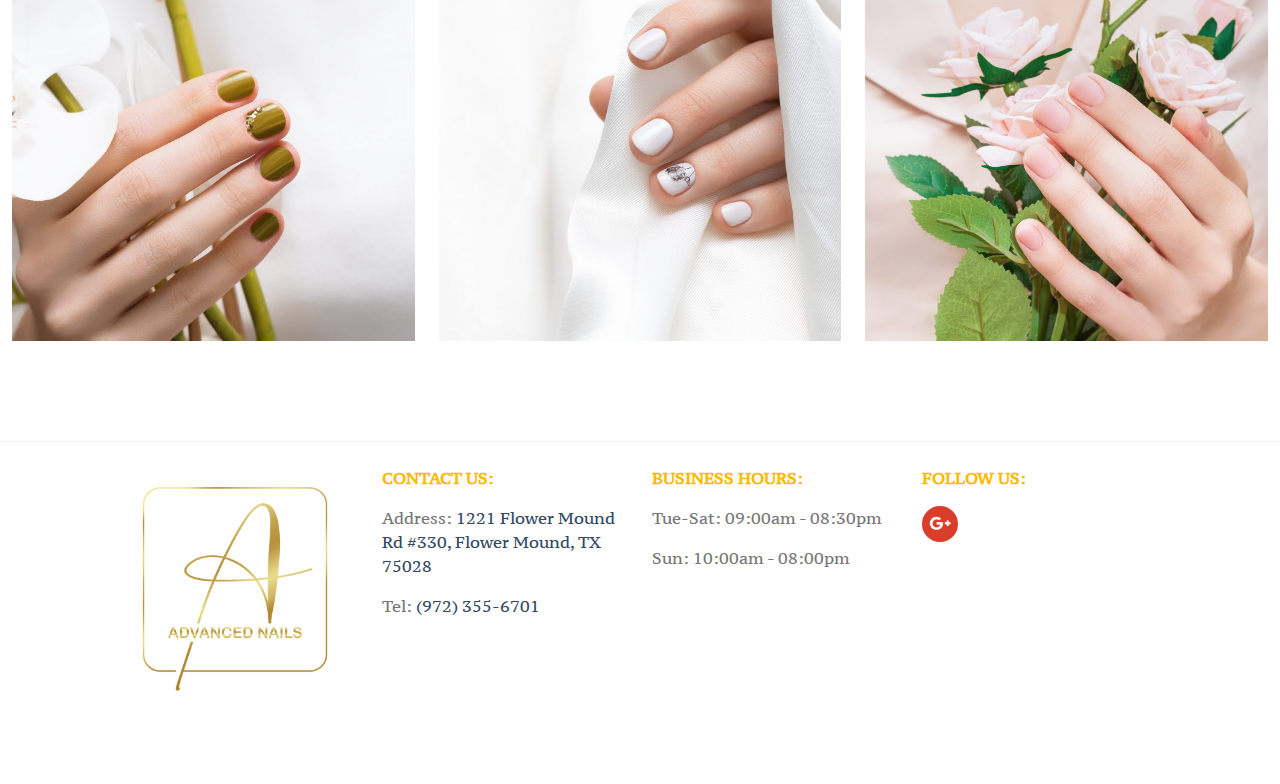
<file: contact.html>
<!DOCTYPE html>
<html lang="en">
<head>
    <meta charset="utf-8">
    <meta name="viewport" content="width=device-width, initial-scale=1">
    <meta name="description" content="">
    <meta name="author" content="">
    <meta name="keywords" content="">
    <meta name="robots" content="">
    <meta name="generator" content="">
    <title>Advanced nail</title>
    <link rel="icon" href="images/favicon.png">
    <link href="https://fonts.googleapis.com/css?family=Lato%3Aregular%2C700%2C400%2C700%7CDancing+Script%3Aregular%2C400&amp;display=swap&amp;ver=3.9" type="text/css" media="all" rel="stylesheet">
    <link href="https://fonts.googleapis.com/css?family=Vesper+Libre%3A400%2C500%2C700%2C900%2C400i%2C500i%2C700i%2C900i%7CUnlock%3A400%2C400i%7CCarme%3A400%2C400i%7CPiedra%3A400%2C400i%7CParisienne%3A400%2C400i%7CPrata%3A400%2C400i%7CPT+Serif+Caption%3A400%2C400i%7CSen%3A400%2C700%2C800%2C400i%2C700i%2C800i&amp;display=swap&amp;subset=all&amp;ver=3.2.1" type="text/css" media="all" rel="stylesheet">
    <link href="css/font-awesome.min.css" rel="stylesheet">
    <link href="css/bootstrap.min.css" rel="stylesheet">
    <link href="css/site.css" rel="stylesheet">
    <link href="css/menu.css" rel="stylesheet">
    <link href="css/footer.css" rel="stylesheet">
    <link href="css/bg.css" rel="stylesheet">
    <link href="css/page-contact.css" rel="stylesheet">
    <link href="css/responsive.css" rel="stylesheet">
    <script src="js/jquery.min.js"></script>
</head>
<body>
    <!--Menu - Header-->
    <header>
        <div class="container">
            <div class="row">
                <div class="col-lg-5">
                    <div class="logo">
                        <img src="images/advanced-nail.png" class="img-fluid" alt="Advanced Nails" />
                    </div>
                </div>
                <div class="col-lg-7">
                    <div class="menu-mobile-tablet">
                        <div class="menu-bars">
                            <button type="button">
                                <i class="fa fa-bars"></i>
                            </button>
                        </div>
                        <div class="logo-brand">
                            <a class="navbar-brand" href="javascript:void(0)">
                                <img src="images/advanced-nail.png" class="img-fluid" alt="Advanced Nails" />
                            </a>
                        </div>
                    </div>
                    <div class="menu-desktop">
                        <ul class="list-inline">
                            <li class="list-inline-item">
                                <a class="list-inline-item-link" id="menu-home" href="index.html">Home</a>
                            </li>
                            <li class="list-inline-item">
                                <a class="list-inline-item-link" id="menu-services" href="services.html">Services</a>
                            </li>
                            <li class="list-inline-item">
                                <a class="list-inline-item-link" id="menu-price-list" href="price-list.html">Price List</a>
                            </li>
                            <li class="list-inline-item">
                                <a class="list-inline-item-link" id="menu-e-gift" href="e-gift.html">E-Gift</a>
                            </li>
                            <li class="list-inline-item">
                                <a class="list-inline-item-link" id="menu-about-us" href="about-us.html">About Us</a>
                            </li>
                            <li class="list-inline-item">
                                <a class="list-inline-item-link" id="menu-contact" href="contact.html">Contact</a>
                            </li>
                        </ul>
                    </div>
                </div>
            </div>
        </div>
        <div class="container mb-4">
            <div class="row">
                <div class="col-md-12">
                    <div class="top-divider"></div>
                    <div class="text-center">
                        <a href="tel:(972)3556701" target="_blank" class="call-us">
                            <span>call us</span>
                        </a>
                    </div>
                </div>
            </div>
        </div>
        <div class="list-menu">
            <ul class="list-unstyled">
                <li>
                    <a href="index.html">Home</a>
                </li>
                <li>
                    <a href="services.html">Services</a>
                </li>
                <li>
                    <a href="price-list.html">Price List</a>
                </li>
                <li>
                    <a href="e-gift.html">E-Gift</a>
                </li>
                <li>
                    <a href="about-us.html">About Us</a>
                </li>
                <li>
                    <a href="contact.html">Contact</a>
                </li>
                <li>
                    <a href="tel:(972)3556701" target="_blank" class="call-us">
                        <span>call us</span>
                    </a>
                </li>
            </ul>
            <button title="Close (Esc)" type="button" class="btn-close">&nbsp;</button>
        </div>
    </header>
    <!--Menu - Header-->
    <!--Main-->
    <main class="bg-main">
        <section class="bg">
            <div class="bg-contact">
                <div class="overlay"></div>
                <div class="text-center">
                    <h1><span class="description">Advanced Nails</span></h1>
                </div>
            </div>
        </section>
        <div class="page-main">
            <section class="py-5 container">
                <div class="row">
                    <div class="col-md-6">
                        <div class="box-tel">
                            <a href="tel:(972)3556701" target="_self" class="btn btn-success btn-tel">
                                <span>972-355-6701</span>
                            </a>
                        </div>
                    </div>
                    <div class="col-md-6">
                        <div class="box-contact">
                            <a href="https://goo.gl/maps/wmANL1T9FxriWtC98" target="_blank"  class="btn btn-success btn-contact">
                                <span>1221 Flower Mound Rd #330, Flower Mound, TX 75028</span>
                            </a>
                        </div>
                    </div>
                </div>
                <div class="row">
                    <div class="col-lg-12">
                        <div class="box-map my-4">
                            <div class="px-2 py-2">
                                <iframe src="https://www.google.com/maps/embed?pb=!1m18!1m12!1m3!1d418.2190808781265!2d-97.04800245040128!3d33.010296200000006!2m3!1f0!2f0!3f0!3m2!1i1024!2i768!4f13.1!3m3!1m2!1s0x864c2c54fff04755%3A0x2af057b6c754274!2sFlower%20Mound%20Nail%20Spa%20(10%25%20OFF%20Coupon)!5e0!3m2!1svi!2s!4v1682955841412!5m2!1svi!2s" width="100%" height="450" style="border:0;" allowfullscreen="" loading="lazy" referrerpolicy="no-referrer-when-downgrade"></iframe>
                            </div>
                        </div>
                    </div>
                </div>
            </section>
            <section class="gallery">
                <div class="container">
                    <div class="row">
                        <div class="col-md-4">
                            <div class="bg bg-close-up"></div>
                        </div>
                        <div class="col-md-4">
                            <div class="bg bg-dandelion"></div>
                        </div>
                        <div class="col-md-4">
                            <div class="bg bg-hand-flowers"></div>
                        </div>
                    </div>
                </div>
            </section>
        </div>
    </main>
    <!--Main-->
    <!--Footer-->
    <footer>
        <div class="container py-4">
            <div class="row">
                <div class="col-lg-3 mb-5">
                    <img src="images/advanced-nail-1536x1536.png" class="img-fluid" alt="Advanced Nails" />
                </div>
                <div class="col-lg-3 mb-5">
                    <p class="legend"><strong>CONTACT US:</strong></p>
                    <p class="text-left">Address: <a href="https://goo.gl/maps/wmANL1T9FxriWtC98" target="_blank">1221 Flower Mound Rd #330, Flower Mound, TX 75028</a></p>
                    <p class="text-left">Tel:  <a href="tel:(972)3556701">(972) 355-6701</a></p>
                </div>
                <div class="col-lg-3 mb-5">
                    <p class="legend"><strong>BUSINESS HOURS:</strong></p>
                    <p>Tue-Sat: 09:00am - 08:30pm</p>
                    <p>Sun: 10:00am - 08:00pm</p>
                </div>
                <div class="col-lg-3 mb-3">
                    <p class="legend"><strong>FOLLOW US:</strong></p>
                    <a href="https://www.google.com/search?q=flower+mound+nail+tx+75028&sxsrf=APwXEdezlK5XKaYmB_4zx5yk7-jAhfAkrA%3A1682955470984&ei=ztxPZOndO5WPoATv5oHYDw&ved=0ahUKEwjp_JTYudT-AhWVB4gKHW9zAPsQ4dUDCA8&uact=5&oq=flower+mound+nail+tx+75028&gs_lcp=Cgxnd3Mtd2l6LXNlcnAQAzoECAAQRzoKCCEQoAEQwwQQCkoECEEYAFCiAljLC2DmDGgAcAJ4AIABkwGIAZMDkgEDMC4zmAEAoAEByAEHwAEB&sclient=gws-wiz-serp#rlimm=193379336658961012" class="social-icon-link" title="Google">
                        <div class="circle">
                            <span class="fa fa-google-plus"></span>
                        </div>
                    </a>
                </div>
            </div>
        </div>
    </footer>
    <!--Footer-->
    <div class="tel">
        <a href="tel:(972)3556701">
            <i class="fa fa-phone"></i>
        </a>
    </div>
    <script src="js/bootstrap.bundle.min.js"></script>
    <script src="js/site.js"></script>
    <script type="text/javascript">
        ActiveMenu("menu-contact");
    </script>
</body>
</html>
</file>
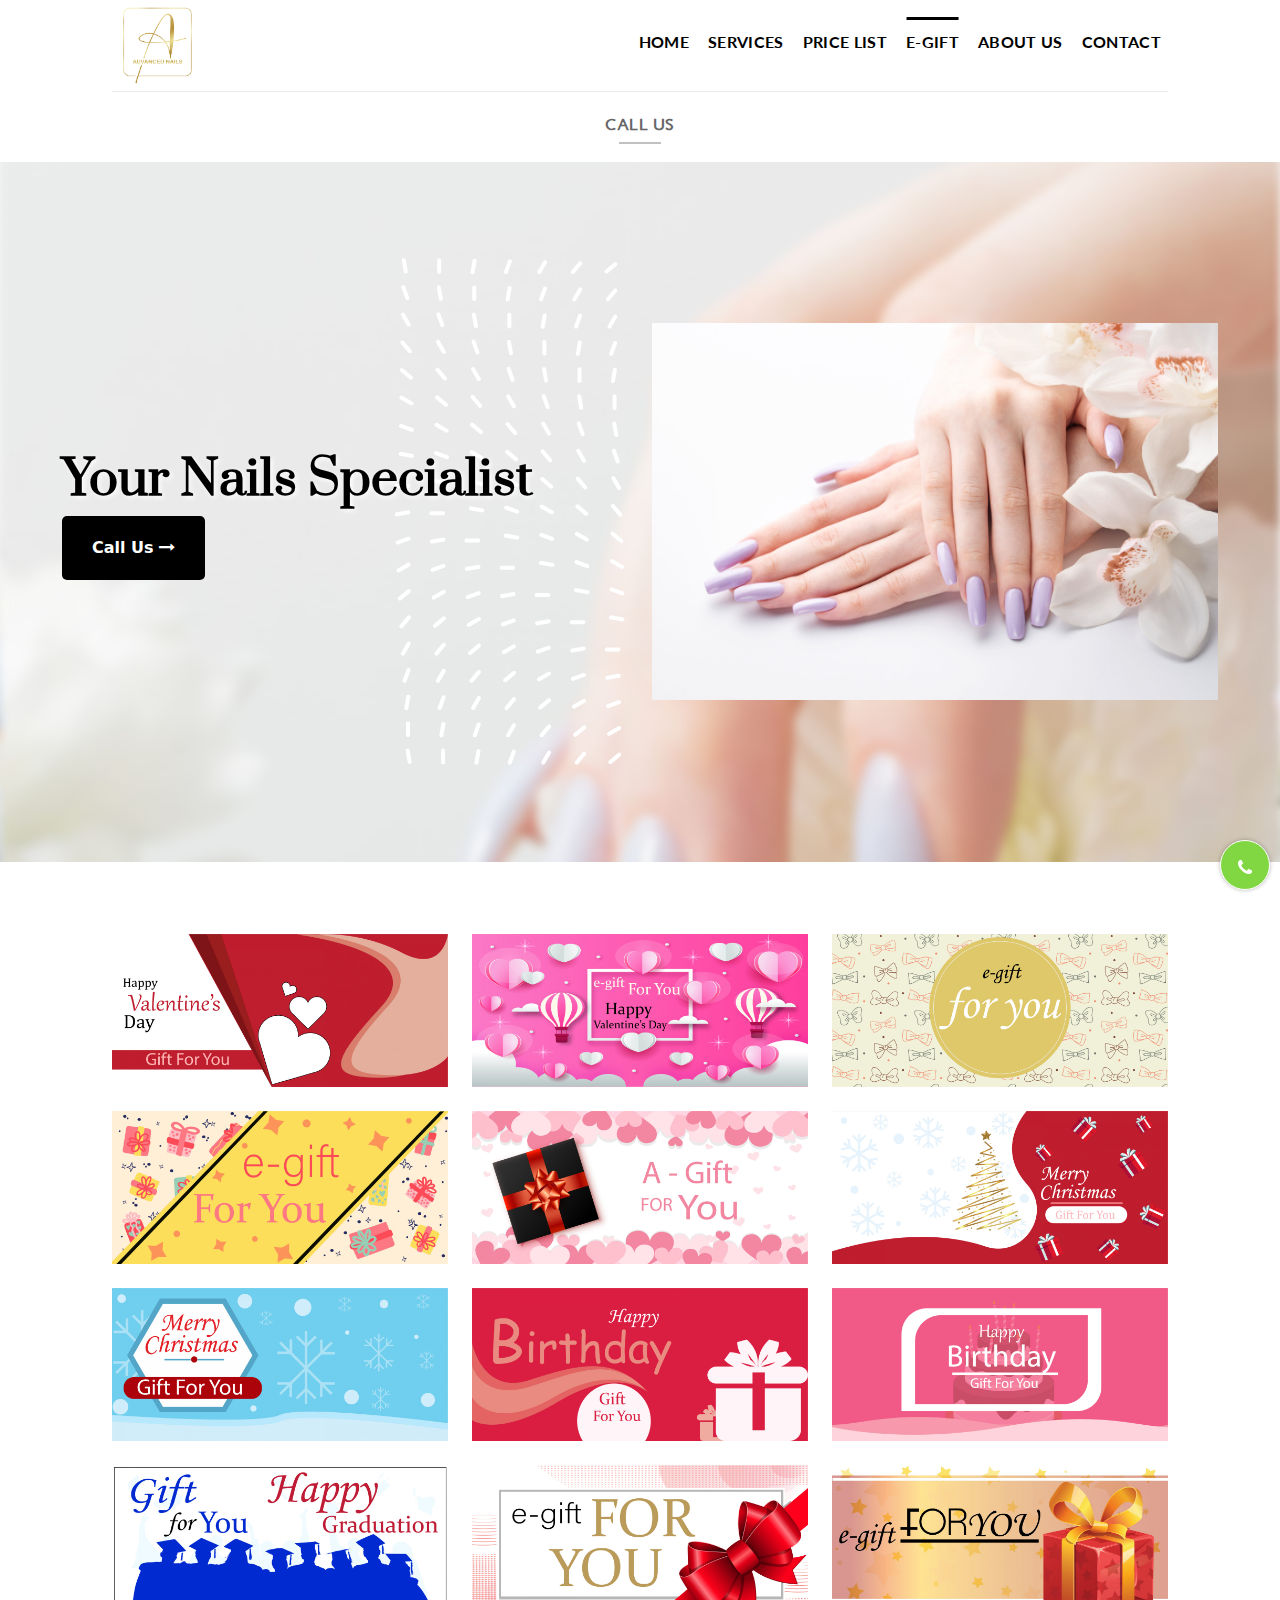
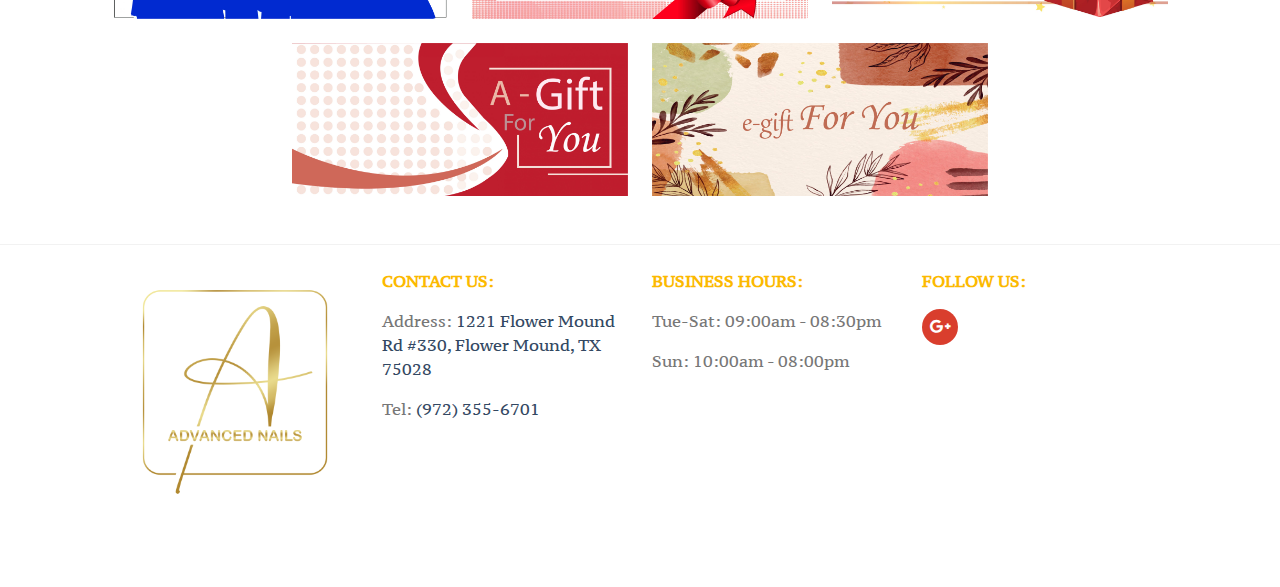
<file: e-gift.html>
<!DOCTYPE html>
<html lang="en">
<head>
    <meta charset="utf-8">
    <meta name="viewport" content="width=device-width, initial-scale=1">
    <meta name="description" content="">
    <meta name="author" content="">
    <meta name="keywords" content="">
    <meta name="robots" content="">
    <meta name="generator" content="">
    <title>Advanced nail</title>
    <link rel="icon" href="images/favicon.png">
    <link href="https://fonts.googleapis.com/css?family=Lato%3Aregular%2C700%2C400%2C700%7CDancing+Script%3Aregular%2C400&amp;display=swap&amp;ver=3.9" type="text/css" media="all" rel="stylesheet">
    <link href="https://fonts.googleapis.com/css?family=Vesper+Libre%3A400%2C500%2C700%2C900%2C400i%2C500i%2C700i%2C900i%7CUnlock%3A400%2C400i%7CCarme%3A400%2C400i%7CPiedra%3A400%2C400i%7CParisienne%3A400%2C400i%7CPrata%3A400%2C400i%7CPT+Serif+Caption%3A400%2C400i%7CSen%3A400%2C700%2C800%2C400i%2C700i%2C800i&amp;display=swap&amp;subset=all&amp;ver=3.2.1" type="text/css" media="all" rel="stylesheet">
    <link href="css/font-awesome.min.css" rel="stylesheet">
    <link href="css/bootstrap.min.css" rel="stylesheet">
    <link href="css/animate.min.css" rel="stylesheet">
    <link href="css/slick.css" rel="stylesheet">
    <link href="css/slider.css" rel="stylesheet">
    <link href="css/site.css" rel="stylesheet">
    <link href="css/menu.css" rel="stylesheet">
    <link href="css/footer.css" rel="stylesheet">
    <link href="css/bg.css" rel="stylesheet">
    <link href="css/responsive.css" rel="stylesheet">
    <script src="js/jquery.min.js"></script>
</head>
<body>
    <!--Menu - Header-->
    <header>
        <div class="container">
            <div class="row">
                <div class="col-lg-5">
                    <div class="logo">
                        <img src="images/advanced-nail.png" class="img-fluid" alt="Advanced Nails" />
                    </div>
                </div>
                <div class="col-lg-7">
                    <div class="menu-mobile-tablet">
                        <div class="menu-bars">
                            <button type="button">
                                <i class="fa fa-bars"></i>
                            </button>
                        </div>
                        <div class="logo-brand">
                            <a class="navbar-brand" href="javascript:void(0)">
                                <img src="images/advanced-nail.png" class="img-fluid" alt="Advanced Nails" />
                            </a>
                        </div>
                    </div>
                    <div class="menu-desktop">
                        <ul class="list-inline">
                            <li class="list-inline-item">
                                <a class="list-inline-item-link" id="menu-home" href="index.html">Home</a>
                            </li>
                            <li class="list-inline-item">
                                <a class="list-inline-item-link" id="menu-services" href="services.html">Services</a>
                            </li>
                            <li class="list-inline-item">
                                <a class="list-inline-item-link" id="menu-price-list" href="price-list.html">Price List</a>
                            </li>
                            <li class="list-inline-item">
                                <a class="list-inline-item-link" id="menu-e-gift" href="e-gift.html">E-Gift</a>
                            </li>
                            <li class="list-inline-item">
                                <a class="list-inline-item-link" id="menu-about-us" href="about-us.html">About Us</a>
                            </li>
                            <li class="list-inline-item">
                                <a class="list-inline-item-link" id="menu-contact" href="contact.html">Contact</a>
                            </li>
                        </ul>
                    </div>
                </div>
            </div>
        </div>
        <div class="container mb-4">
            <div class="row">
                <div class="col-md-12">
                    <div class="top-divider"></div>
                    <div class="text-center">
                        <a href="tel:(972)3556701" target="_blank" class="call-us">
                            <span>call us</span>
                        </a>
                    </div>
                </div>
            </div>
        </div>
        <div class="list-menu">
            <ul class="list-unstyled">
                <li>
                    <a href="index.html">Home</a>
                </li>
                <li>
                    <a href="services.html">Services</a>
                </li>
                <li>
                    <a href="price-list.html">Price List</a>
                </li>
                <li>
                    <a href="e-gift.html">E-Gift</a>
                </li>
                <li>
                    <a href="about-us.html">About Us</a>
                </li>
                <li>
                    <a href="contact.html">Contact</a>
                </li>
                <li>
                    <a href="tel:(972)3556701" target="_blank" class="call-us">
                        <span>call us</span>
                    </a>
                </li>
            </ul>
            <button title="Close (Esc)" type="button" class="btn-close">&nbsp;</button>
        </div>
    </header>
    <!--Menu - Header-->
    <!--Main-->
    <main>
        <div class="slider-banner">
            <div class="banner">
                <div class="banner-image banner-one">
                    <img src="images/banner/female-hands-with-beautiful-manicure-chrysanthemum-flowers6-scaled.jpeg" alt="">
                </div>
                <div class="banner-detail">
                    <div class="container">
                        <div class="row">
                            <div class="col-sm-6 banner-detail-first order-md-1 order-2">
                                <div class="banner-text">
                                    <div class="banner-title font-Prata" data-animation-in="animate__animated animate__backInLeft">Your Nails  Specialist</div>
                                    <div class="banner-button" data-animation-in="animate__animated animate__backInLeft">
                                        <a href="tel:(972)3556701" class="btn btn-default btn-call">Call Us <i class="fa fa-long-arrow-right"></i></a>
                                    </div>
                                </div>
                                <div class="img-dot" data-animation-in="animate__animated animate__bounceInUp">
                                    <img src="images/lines.png" class="img-fluid" alt="">
                                </div>
                            </div>
                            <div class="col-sm-6 banner-detail-last order-md-2 order-1" data-animation-in="animate__animated animate__backInRight">
                                <img src="images/banner/girl-s-hands-with-delicate-purple-manicure-orchid-flowers-scaled.jpg" class="img-fluid" alt="">
                            </div>
                        </div>
                    </div>
                </div>
            </div>
            <div class="banner">
                <div class="banner-image banner-two">
                    <img src="images/banner/7-scaled.jpeg" alt="">
                </div>
                <div class="banner-detail">
                    <div class="container">
                        <div class="row">
                            <div class="col-sm-6 banner-detail-first order-md-1 order-2">
                                <div class="banner-text">
                                    <div class="banner-title" data-animation-in="animate__animated animate__backInLeft">All Services</div>
                                    <div class="banner-button" data-animation-in="animate__animated animate__backInLeft">
                                        <a href="tel:(972)3556701" class="btn btn-default btn-call">Call Us <i class="fa fa-long-arrow-right"></i></a>
                                    </div>
                                </div>
                                <div class="img-dot" data-animation-in="animate__animated animate__bounceInUp">
                                    <img src="images/dots.png" class="img-fluid" alt="">
                                </div>
                            </div>
                            <div class="col-sm-6 banner-detail-last order-md-2 order-1" data-animation-in="animate__animated animate__backInRight">
                                <img src="images/banner/hands-woman-with-pink-manicure-nails-pink-flowers-scaled.jpg" class="img-fluid" alt="">
                            </div>
                        </div>
                    </div>
                </div>
            </div>
            <div class="banner">
                <div class="banner-image banner-three">
                    <img src="images/banner/female-hands-with-beautiful-manicure-chrysanthemum-flowers-scaled.jpeg" alt="">
                </div>
                <div class="banner-detail">
                    <div class="container">
                        <div class="row">
                            <div class="col-sm-6 banner-detail-first order-md-1 order-2">
                                <div class="banner-text">
                                    <div class="banner-title font-Prata" data-animation-in="animate__animated animate__backInLeft">E-Gift Purchase</div>
                                    <div class="banner-button" data-animation-in="animate__animated animate__backInLeft">
                                        <a href="tel:(972)3556701" class="btn btn-default btn-call">Call Us <i class="fa fa-long-arrow-right"></i></a>
                                    </div>
                                </div>
                                <div class="img-dot" data-animation-in="animate__animated animate__bounceInUp">
                                    <img src="images/dots.png" class="img-fluid" alt="">
                                </div>
                            </div>
                            <div class="col-sm-6 banner-detail-last order-md-2 order-1" data-animation-in="animate__animated animate__backInRight">
                                <img src="images/banner/woman-hands-with-beautiful-rose-petals-towel-close-up-scaled.jpg" class="img-fluid" alt="">
                            </div>
                        </div>
                    </div>
                </div>
            </div>
        </div>
        <section class="container">
            <div class="row justify-content-center my-5">
                <div class="col-sm-4 pt-4">
                    <a href="tel:(972)3556701">
                        <img alt="e gift for you" src="images/e-gift/valentine_s-scaled.jpg" loading="lazy" class="img-fluid"/>
                    </a>
                </div>
                <div class="col-sm-4 pt-4">
                    <a href="tel:(972)3556701">
                        <img alt="e gift for you" src="images/e-gift/e-gift-for-you-02-scaled.jpg" loading="lazy" class="img-fluid"/>
                    </a>
                </div>
                <div class="col-sm-4 pt-4">
                    <a href="tel:(972)3556701">
                        <img alt="e gift for you" src="images/e-gift/N_30112016194649250-01-scaled.jpg" loading="lazy" class="img-fluid"/>
                    </a>
                </div>
                <div class="col-sm-4 pt-4">
                    <a href="tel:(972)3556701">
                        <img alt="e gift for you" src="images/e-gift/N_30112016194630312-01-scaled.jpg" loading="lazy" class="img-fluid"/>
                    </a>
                </div>
                <div class="col-sm-4 pt-4">
                    <a href="tel:(972)3556701">
                        <img alt="e gift for you" src="images/e-gift/N_25201814329125-01-scaled.jpg" loading="lazy" class="img-fluid"/>
                    </a>
                </div>
                <div class="col-sm-4 pt-4">
                    <a href="tel:(972)3556701">
                        <img alt="e gift for you" src="images/e-gift/merry-christmas-scaled.jpg" loading="lazy" class="img-fluid"/>
                    </a>
                </div>
                <div class="col-sm-4 pt-4">
                    <a href="tel:(972)3556701">
                        <img alt="e gift for you" src="images/e-gift/merry-christmas-2-scaled.jpg" loading="lazy" class="img-fluid"/>
                    </a>
                </div>
                <div class="col-sm-4 pt-4">
                    <a href="tel:(972)3556701">
                        <img alt="e gift for you" src="images/e-gift/happy-birthday-01-scaled.jpg" loading="lazy" class="img-fluid"/>
                    </a>
                </div>
                <div class="col-sm-4 pt-4">
                    <a href="tel:(972)3556701">
                        <img alt="e gift for you" src="images/e-gift/happy-birthday-2-01-scaled.jpg" loading="lazy" class="img-fluid"/>
                    </a>
                </div>
                <div class="col-sm-4 pt-4">
                    <a href="tel:(972)3556701">
                        <img alt="e gift for you" src="images/e-gift/graduation-scaled.jpg" loading="lazy" class="img-fluid"/>
                    </a>
                </div>
                <div class="col-sm-4 pt-4">
                    <a href="tel:(972)3556701">
                        <img alt="e gift for you" src="images/e-gift/gift-01-scaled.jpg" loading="lazy" class="img-fluid"/>
                    </a>
                </div>
                <div class="col-sm-4 pt-4">
                    <a href="tel:(972)3556701">
                        <img alt="e gift for you" src="images/e-gift/e-gift-for-you-scaled.jpg" loading="lazy" class="img-fluid"/>
                    </a>
                </div>
                <div class="col-sm-4 pt-4">
                    <a href="tel:(972)3556701">
                        <img alt="e gift for you" src="images/e-gift/a-gift-for-you-01-scaled.jpg" loading="lazy" class="img-fluid"/>
                    </a>
                </div>
                <div class="col-sm-4 pt-4">
                    <a href="tel:(972)3556701">
                        <img alt="e gift for you" src="images/e-gift/993-01-scaled.jpg" loading="lazy" class="img-fluid"/>
                    </a>
                </div>
            </div>
        </section>
    </main>
    <!--Main-->
    <!--Footer-->
    <footer>
        <div class="container py-4">
            <div class="row">
                <div class="col-lg-3 mb-5">
                    <img src="images/advanced-nail-1536x1536.png" class="img-fluid" alt="Advanced Nails" />
                </div>
                <div class="col-lg-3 mb-5">
                    <p class="legend"><strong>CONTACT US:</strong></p>
                    <p class="text-left">Address: <a href="https://goo.gl/maps/wmANL1T9FxriWtC98" target="_blank">1221 Flower Mound Rd #330, Flower Mound, TX 75028</a></p>
                    <p class="text-left">Tel:  <a href="tel:(972)3556701">(972) 355-6701</a></p>
                </div>
                <div class="col-lg-3 mb-5">
                    <p class="legend"><strong>BUSINESS HOURS:</strong></p>
                    <p>Tue-Sat: 09:00am - 08:30pm</p>
                    <p>Sun: 10:00am - 08:00pm</p>
                </div>
                <div class="col-lg-3 mb-3">
                    <p class="legend"><strong>FOLLOW US:</strong></p>
                    <a href="https://www.google.com/search?q=flower+mound+nail+tx+75028&sxsrf=APwXEdezlK5XKaYmB_4zx5yk7-jAhfAkrA%3A1682955470984&ei=ztxPZOndO5WPoATv5oHYDw&ved=0ahUKEwjp_JTYudT-AhWVB4gKHW9zAPsQ4dUDCA8&uact=5&oq=flower+mound+nail+tx+75028&gs_lcp=Cgxnd3Mtd2l6LXNlcnAQAzoECAAQRzoKCCEQoAEQwwQQCkoECEEYAFCiAljLC2DmDGgAcAJ4AIABkwGIAZMDkgEDMC4zmAEAoAEByAEHwAEB&sclient=gws-wiz-serp#rlimm=193379336658961012" class="social-icon-link" title="Google">
                        <div class="circle">
                            <span class="fa fa-google-plus"></span>
                        </div>
                    </a>
                </div>
            </div>
        </div>
    </footer>
    <!--Footer-->
    <div class="tel">
        <a href="tel:(972)3556701">
            <i class="fa fa-phone"></i>
        </a>
    </div>
    <script src="js/bootstrap.bundle.min.js"></script>
    <script src="js/slick.min.js"></script>
    <script src="js/slick-animation.js"></script>
    <script src="js/site.js"></script>
    <script type="text/javascript">
        ActiveMenu("menu-e-gift");

        var sliderInit = $('.slider-banner');

        $(document).ready(function(){
            sliderInit.slick({
                dots: false,
                slidesToShow: 1,
                arrows: false,
                autoplay: true,
                autoplaySpeed: 3000,
                easing: 'linear'
            });
            sliderInit.slickAnimation();
        });
    </script>
</body>
</html>
</file>
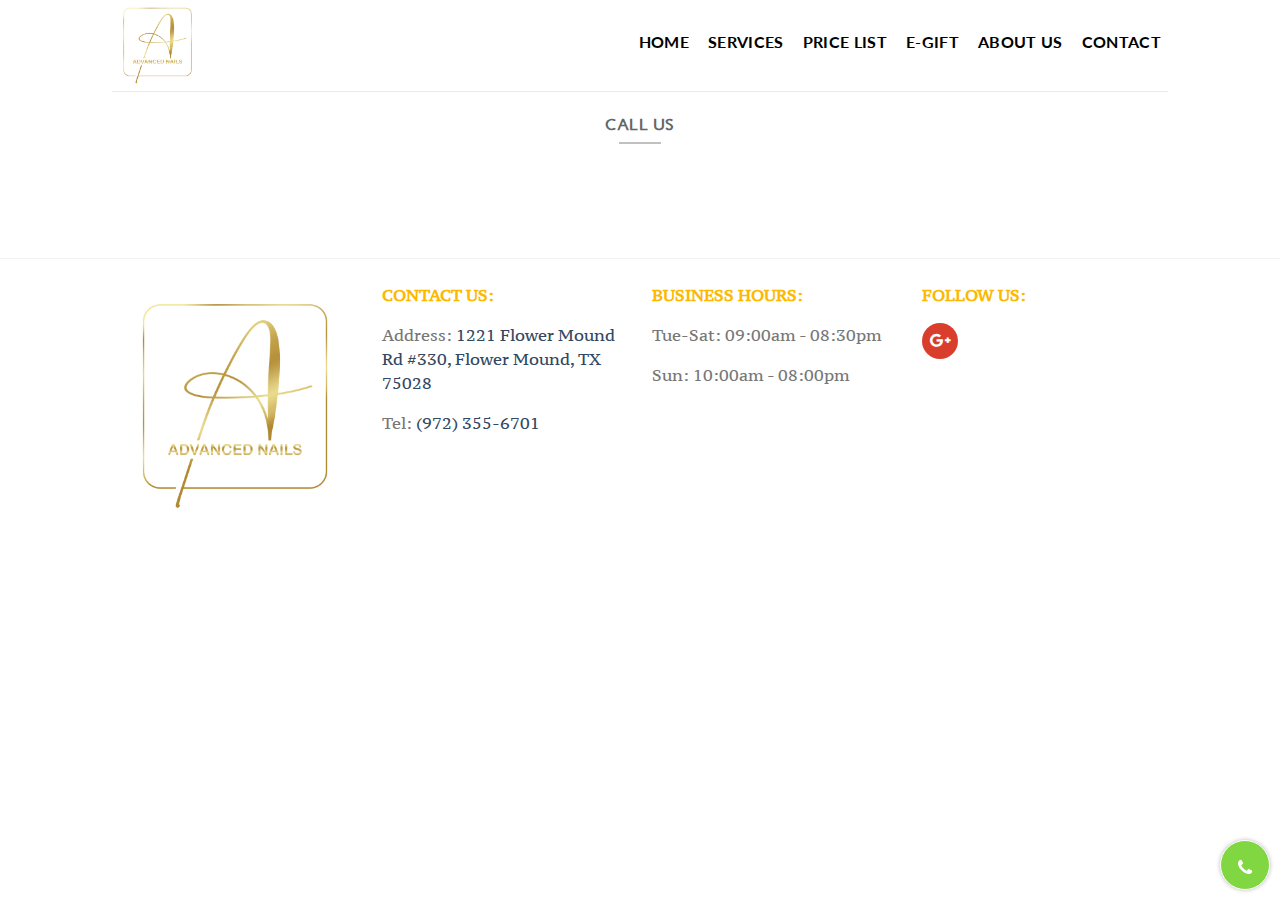
<file: gallery.html>
<!DOCTYPE html>
<html lang="en">
<head>
    <meta charset="utf-8">
    <meta name="viewport" content="width=device-width, initial-scale=1">
    <meta name="description" content="">
    <meta name="author" content="">
    <meta name="keywords" content="">
    <meta name="robots" content="">
    <meta name="generator" content="">
    <title>Advanced nail</title>
    <link rel="icon" href="images/favicon.png">
    <link href="https://fonts.googleapis.com/css?family=Lato%3Aregular%2C700%2C400%2C700%7CDancing+Script%3Aregular%2C400&amp;display=swap&amp;ver=3.9" type="text/css" media="all" rel="stylesheet">
    <link href="https://fonts.googleapis.com/css?family=Vesper+Libre%3A400%2C500%2C700%2C900%2C400i%2C500i%2C700i%2C900i%7CUnlock%3A400%2C400i%7CCarme%3A400%2C400i%7CPiedra%3A400%2C400i%7CParisienne%3A400%2C400i%7CPrata%3A400%2C400i%7CPT+Serif+Caption%3A400%2C400i%7CSen%3A400%2C700%2C800%2C400i%2C700i%2C800i&amp;display=swap&amp;subset=all&amp;ver=3.2.1" type="text/css" media="all" rel="stylesheet">
    <link href="css/font-awesome.min.css" rel="stylesheet">
    <link href="css/bootstrap.min.css" rel="stylesheet">
    <link href="css/site.css" rel="stylesheet">
    <link href="css/menu.css" rel="stylesheet">
    <link href="css/footer.css" rel="stylesheet">
    <link href="css/bg.css" rel="stylesheet">
    <link href="css/responsive.css" rel="stylesheet">
    <script src="js/jquery.min.js"></script>
</head>
<body>
    <!--Menu - Header-->
    <header>
        <div class="container">
            <div class="row">
                <div class="col-lg-5">
                    <div class="logo">
                        <img src="images/advanced-nail.png" class="img-fluid" alt="Advanced Nails" />
                    </div>
                </div>
                <div class="col-lg-7">
                    <div class="menu-mobile-tablet">
                        <div class="menu-bars">
                            <button type="button">
                                <i class="fa fa-bars"></i>
                            </button>
                        </div>
                        <div class="logo-brand">
                            <a class="navbar-brand" href="javascript:void(0)">
                                <img src="images/advanced-nail.png" class="img-fluid" alt="Advanced Nails" />
                            </a>
                        </div>
                    </div>
                    <div class="menu-desktop">
                        <ul class="list-inline">
                            <li class="list-inline-item">
                                <a class="list-inline-item-link" id="menu-home" href="index.html">Home</a>
                            </li>
                            <li class="list-inline-item">
                                <a class="list-inline-item-link" id="menu-services" href="services.html">Services</a>
                            </li>
                            <li class="list-inline-item">
                                <a class="list-inline-item-link" id="menu-price-list" href="price-list.html">Price List</a>
                            </li>
                            <li class="list-inline-item">
                                <a class="list-inline-item-link" id="menu-e-gift" href="e-gift.html">E-Gift</a>
                            </li>
                            <li class="list-inline-item">
                                <a class="list-inline-item-link" id="menu-about-us" href="about-us.html">About Us</a>
                            </li>
                            <li class="list-inline-item">
                                <a class="list-inline-item-link" id="menu-contact" href="contact.html">Contact</a>
                            </li>
                        </ul>
                    </div>
                </div>
            </div>
        </div>
        <div class="container mb-4">
            <div class="row">
                <div class="col-md-12">
                    <div class="top-divider"></div>
                    <div class="text-center">
                        <a href="tel:(972)3556701" target="_blank" class="call-us">
                            <span>call us</span>
                        </a>
                    </div>
                </div>
            </div>
        </div>
        <div class="list-menu">
            <ul class="list-unstyled">
                <li>
                    <a href="index.html">Home</a>
                </li>
                <li>
                    <a href="services.html">Services</a>
                </li>
                <li>
                    <a href="price-list.html">Price List</a>
                </li>
                <li>
                    <a href="e-gift.html">E-Gift</a>
                </li>
                <li>
                    <a href="about-us.html">About Us</a>
                </li>
                <li>
                    <a href="contact.html">Contact</a>
                </li>
                <li>
                    <a href="tel:(972)3556701" target="_blank" class="call-us">
                        <span>call us</span>
                    </a>
                </li>
            </ul>
            <button title="Close (Esc)" type="button" class="btn-close">&nbsp;</button>
        </div>
    </header>
    <!--Menu - Header-->
    <!--Main-->
    <main>
        <section class="py-5 container">
        </section>
    </main>
    <!--Main-->
    <!--Footer-->
    <footer>
        <div class="container py-4">
            <div class="row">
                <div class="col-lg-3 mb-5">
                    <img src="images/advanced-nail-1536x1536.png" class="img-fluid" alt="Advanced Nails" />
                </div>
                <div class="col-lg-3 mb-5">
                    <p class="legend"><strong>CONTACT US:</strong></p>
                    <p class="text-left">Address: <a href="https://goo.gl/maps/wmANL1T9FxriWtC98" target="_blank">1221 Flower Mound Rd #330, Flower Mound, TX 75028</a></p>
                    <p class="text-left">Tel:  <a href="tel:(972)3556701">(972) 355-6701</a></p>
                </div>
                <div class="col-lg-3 mb-5">
                    <p class="legend"><strong>BUSINESS HOURS:</strong></p>
                    <p>Tue-Sat: 09:00am - 08:30pm</p>
                    <p>Sun: 10:00am - 08:00pm</p>
                </div>
                <div class="col-lg-3 mb-3">
                    <p class="legend"><strong>FOLLOW US:</strong></p>
                    <a href="https://www.google.com/search?q=flower+mound+nail+tx+75028&sxsrf=APwXEdezlK5XKaYmB_4zx5yk7-jAhfAkrA%3A1682955470984&ei=ztxPZOndO5WPoATv5oHYDw&ved=0ahUKEwjp_JTYudT-AhWVB4gKHW9zAPsQ4dUDCA8&uact=5&oq=flower+mound+nail+tx+75028&gs_lcp=Cgxnd3Mtd2l6LXNlcnAQAzoECAAQRzoKCCEQoAEQwwQQCkoECEEYAFCiAljLC2DmDGgAcAJ4AIABkwGIAZMDkgEDMC4zmAEAoAEByAEHwAEB&sclient=gws-wiz-serp#rlimm=193379336658961012" class="social-icon-link" title="Google">
                        <div class="circle">
                            <span class="fa fa-google-plus"></span>
                        </div>
                    </a>
                </div>
            </div>
        </div>
    </footer>
    <!--Footer-->
    <div class="tel">
        <a href="tel:(972)3556701">
            <i class="fa fa-phone"></i>
        </a>
    </div>
    <script src="js/bootstrap.bundle.min.js"></script>
    <script src="js/site.js"></script>
    <script type="text/javascript">
        ActiveMenu("menu-gallery");
    </script>
</body>
</html>
</file>
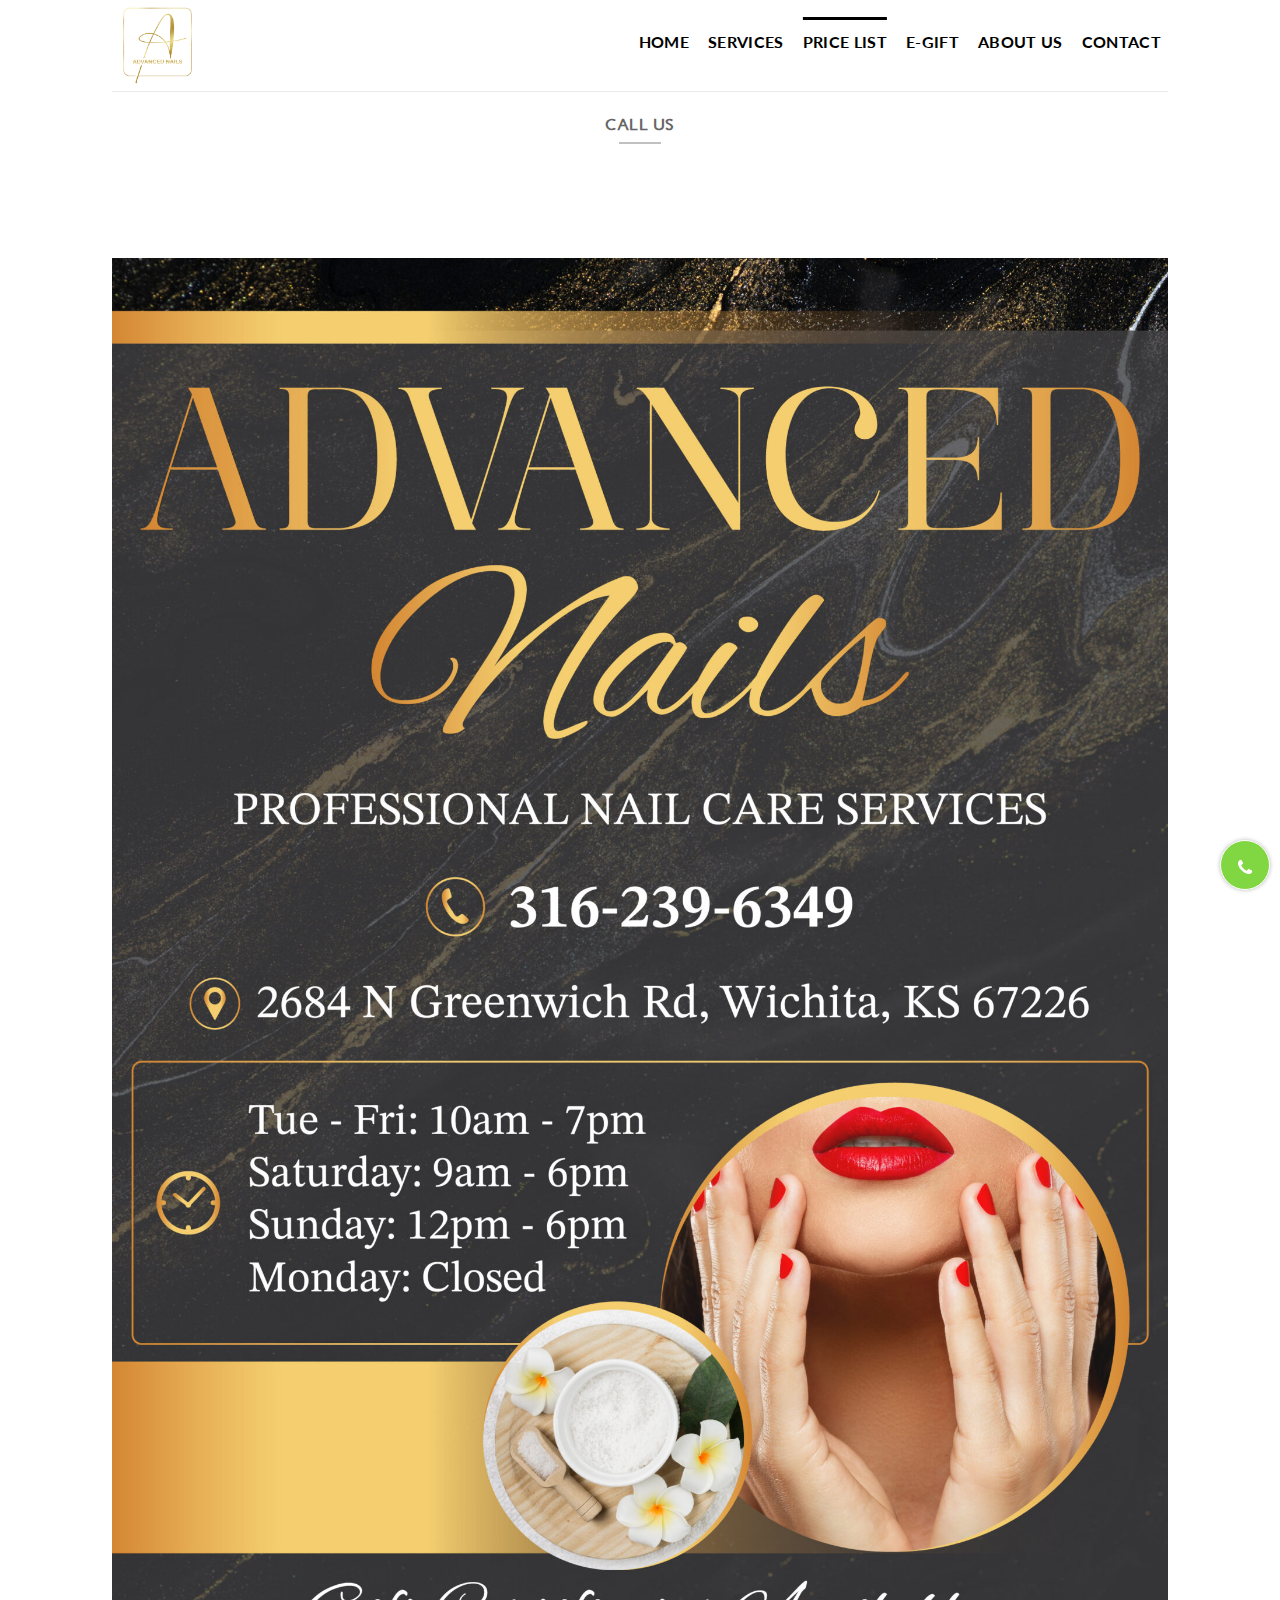
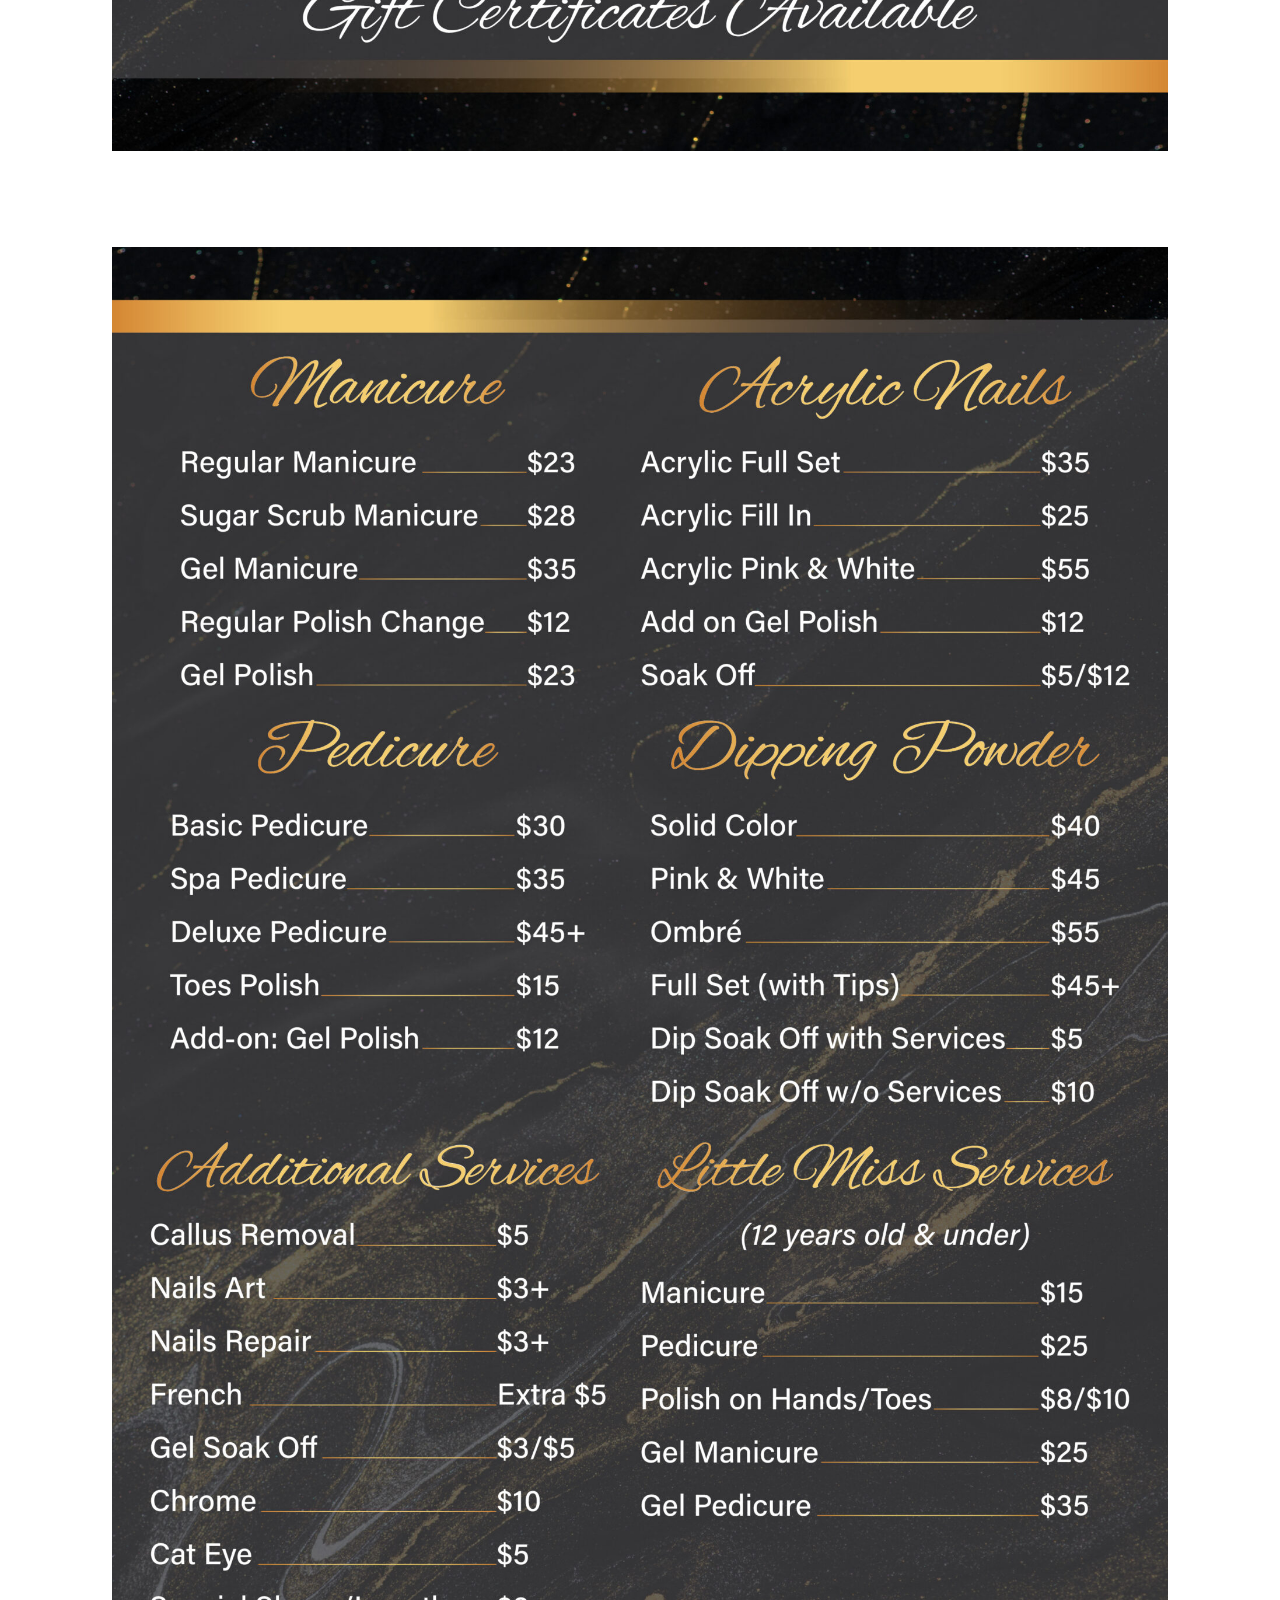
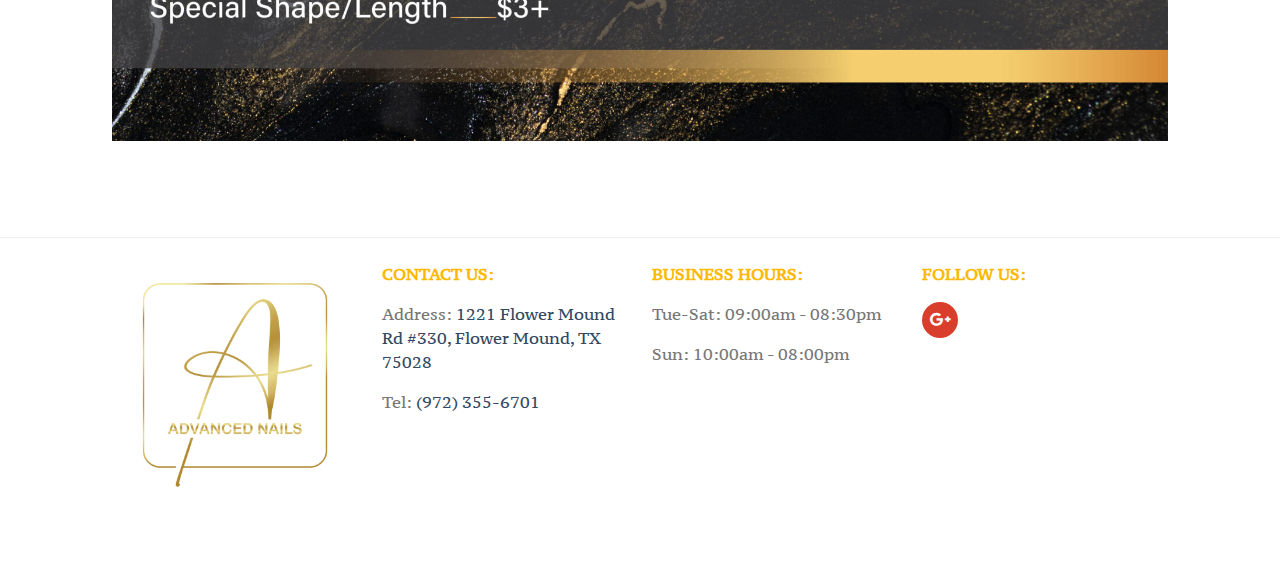
<file: price-list.html>
<!DOCTYPE html>
<html lang="en">
<head>
    <meta charset="utf-8">
    <meta name="viewport" content="width=device-width, initial-scale=1">
    <meta name="description" content="">
    <meta name="author" content="">
    <meta name="keywords" content="">
    <meta name="robots" content="">
    <meta name="generator" content="">
    <title>Advanced nail</title>
    <link rel="icon" href="images/favicon.png">
    <link href="https://fonts.googleapis.com/css?family=Lato%3Aregular%2C700%2C400%2C700%7CDancing+Script%3Aregular%2C400&amp;display=swap&amp;ver=3.9" type="text/css" media="all" rel="stylesheet">
    <link href="https://fonts.googleapis.com/css?family=Vesper+Libre%3A400%2C500%2C700%2C900%2C400i%2C500i%2C700i%2C900i%7CUnlock%3A400%2C400i%7CCarme%3A400%2C400i%7CPiedra%3A400%2C400i%7CParisienne%3A400%2C400i%7CPrata%3A400%2C400i%7CPT+Serif+Caption%3A400%2C400i%7CSen%3A400%2C700%2C800%2C400i%2C700i%2C800i&amp;display=swap&amp;subset=all&amp;ver=3.2.1" type="text/css" media="all" rel="stylesheet">
    <link href="css/font-awesome.min.css" rel="stylesheet">
    <link href="css/bootstrap.min.css" rel="stylesheet">
    <link href="css/site.css" rel="stylesheet">
    <link href="css/menu.css" rel="stylesheet">
    <link href="css/footer.css" rel="stylesheet">
    <link href="css/bg.css" rel="stylesheet">
    <link href="css/responsive.css" rel="stylesheet">
    <script src="js/jquery.min.js"></script>
</head>
<body>
    <!--Menu - Header-->
    <header>
        <div class="container">
            <div class="row">
                <div class="col-lg-5">
                    <div class="logo">
                        <img src="images/advanced-nail.png" class="img-fluid" alt="Advanced Nails" />
                    </div>
                </div>
                <div class="col-lg-7">
                    <div class="menu-mobile-tablet">
                        <div class="menu-bars">
                            <button type="button">
                                <i class="fa fa-bars"></i>
                            </button>
                        </div>
                        <div class="logo-brand">
                            <a class="navbar-brand" href="javascript:void(0)">
                                <img src="images/advanced-nail.png" class="img-fluid" alt="Advanced Nails" />
                            </a>
                        </div>
                    </div>
                    <div class="menu-desktop">
                        <ul class="list-inline">
                            <li class="list-inline-item">
                                <a class="list-inline-item-link" id="menu-home" href="index.html">Home</a>
                            </li>
                            <li class="list-inline-item">
                                <a class="list-inline-item-link" id="menu-services" href="services.html">Services</a>
                            </li>
                            <li class="list-inline-item">
                                <a class="list-inline-item-link" id="menu-price-list" href="price-list.html">Price List</a>
                            </li>
                            <li class="list-inline-item">
                                <a class="list-inline-item-link" id="menu-e-gift" href="e-gift.html">E-Gift</a>
                            </li>
                            <li class="list-inline-item">
                                <a class="list-inline-item-link" id="menu-about-us" href="about-us.html">About Us</a>
                            </li>
                            <li class="list-inline-item">
                                <a class="list-inline-item-link" id="menu-contact" href="contact.html">Contact</a>
                            </li>
                        </ul>
                    </div>
                </div>
            </div>
        </div>
        <div class="container mb-4">
            <div class="row">
                <div class="col-md-12">
                    <div class="top-divider"></div>
                    <div class="text-center">
                        <a href="tel:(972)3556701" target="_blank" class="call-us">
                            <span>call us</span>
                        </a>
                    </div>
                </div>
            </div>
        </div>
        <div class="list-menu">
            <ul class="list-unstyled">
                <li>
                    <a href="index.html">Home</a>
                </li>
                <li>
                    <a href="services.html">Services</a>
                </li>
                <li>
                    <a href="price-list.html">Price List</a>
                </li>
                <li>
                    <a href="e-gift.html">E-Gift</a>
                </li>
                <li>
                    <a href="about-us.html">About Us</a>
                </li>
                <li>
                    <a href="contact.html">Contact</a>
                </li>
                <li>
                    <a href="tel:(972)3556701" target="_blank" class="call-us">
                        <span>call us</span>
                    </a>
                </li>
            </ul>
            <button title="Close (Esc)" type="button" class="btn-close">&nbsp;</button>
        </div>
    </header>
    <!--Menu - Header-->
    <!--Main-->
    <main class="bg-main">
        <div class="page-main">
            <section class="py-5 container">
                <div class="row">
                    <div class="col-lg-12 py-5">
                        <img class="img-fluid" src="images/price-list/AvancedNails-02-scaled.jpg" alt="" />
                    </div>
                    <div class="col-lg-12 py-5">
                        <img class="img-fluid" src="images/price-list/AvancedNails-01-scaled.jpg" alt="" />
                    </div>
                </div>
            </section>
        </div>
    </main>
    <!--Main-->
    <!--Footer-->
    <footer>
        <div class="container py-4">
            <div class="row">
                <div class="col-lg-3 mb-5">
                    <img src="images/advanced-nail-1536x1536.png" class="img-fluid" alt="Advanced Nails" />
                </div>
                <div class="col-lg-3 mb-5">
                    <p class="legend"><strong>CONTACT US:</strong></p>
                    <p class="text-left">Address: <a href="https://goo.gl/maps/wmANL1T9FxriWtC98" target="_blank">1221 Flower Mound Rd #330, Flower Mound, TX 75028</a></p>
                    <p class="text-left">Tel:  <a href="tel:(972)3556701">(972) 355-6701</a></p>
                </div>
                <div class="col-lg-3 mb-5">
                    <p class="legend"><strong>BUSINESS HOURS:</strong></p>
                    <p>Tue-Sat: 09:00am - 08:30pm</p>
                    <p>Sun: 10:00am - 08:00pm</p>
                </div>
                <div class="col-lg-3 mb-3">
                    <p class="legend"><strong>FOLLOW US:</strong></p>
                    <a href="https://www.google.com/search?q=flower+mound+nail+tx+75028&sxsrf=APwXEdezlK5XKaYmB_4zx5yk7-jAhfAkrA%3A1682955470984&ei=ztxPZOndO5WPoATv5oHYDw&ved=0ahUKEwjp_JTYudT-AhWVB4gKHW9zAPsQ4dUDCA8&uact=5&oq=flower+mound+nail+tx+75028&gs_lcp=Cgxnd3Mtd2l6LXNlcnAQAzoECAAQRzoKCCEQoAEQwwQQCkoECEEYAFCiAljLC2DmDGgAcAJ4AIABkwGIAZMDkgEDMC4zmAEAoAEByAEHwAEB&sclient=gws-wiz-serp#rlimm=193379336658961012" class="social-icon-link" title="Google">
                        <div class="circle">
                            <span class="fa fa-google-plus"></span>
                        </div>
                    </a>
                </div>
            </div>
        </div>
    </footer>
    <!--Footer-->
    <div class="tel">
        <a href="tel:(972)3556701">
            <i class="fa fa-phone"></i>
        </a>
    </div>
    <script src="js/bootstrap.bundle.min.js"></script>
    <script src="js/site.js"></script>
    <script type="text/javascript">
        ActiveMenu("menu-price-list");
    </script>
</body>
</html>
</file>
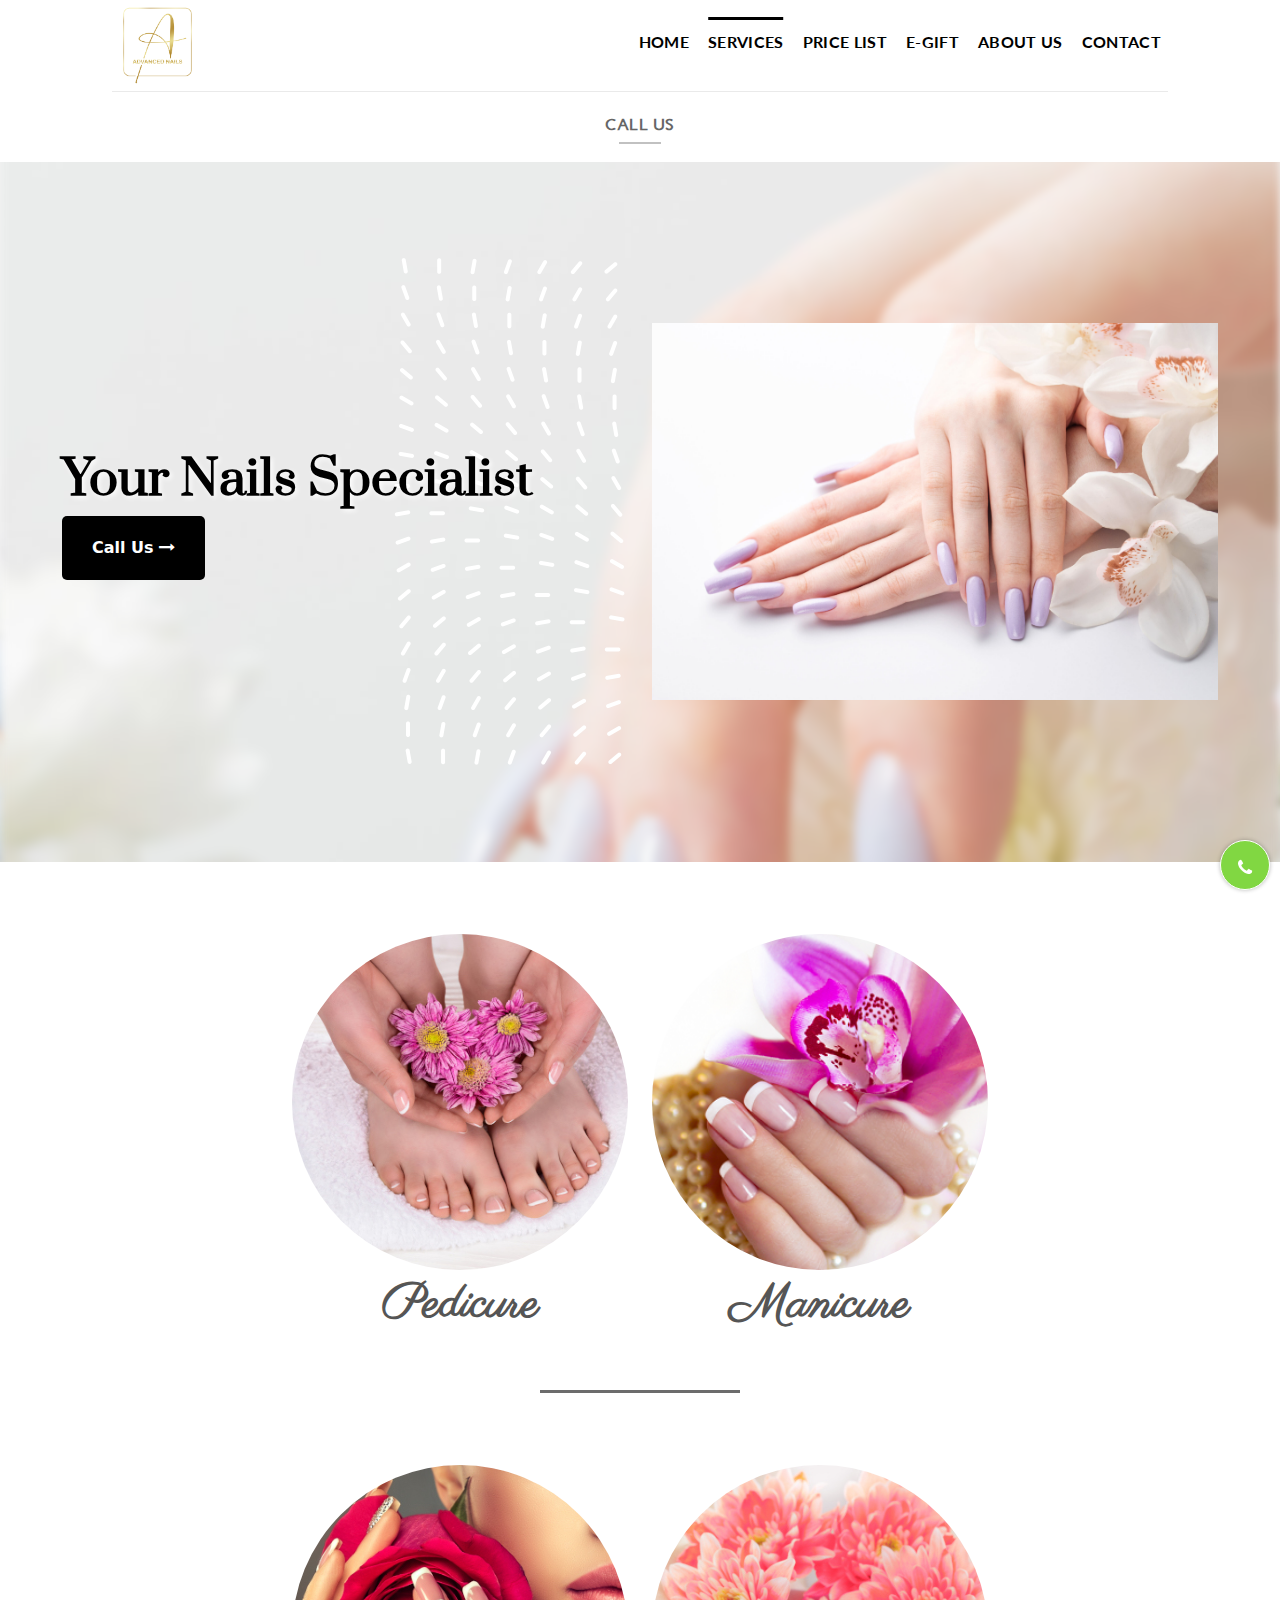
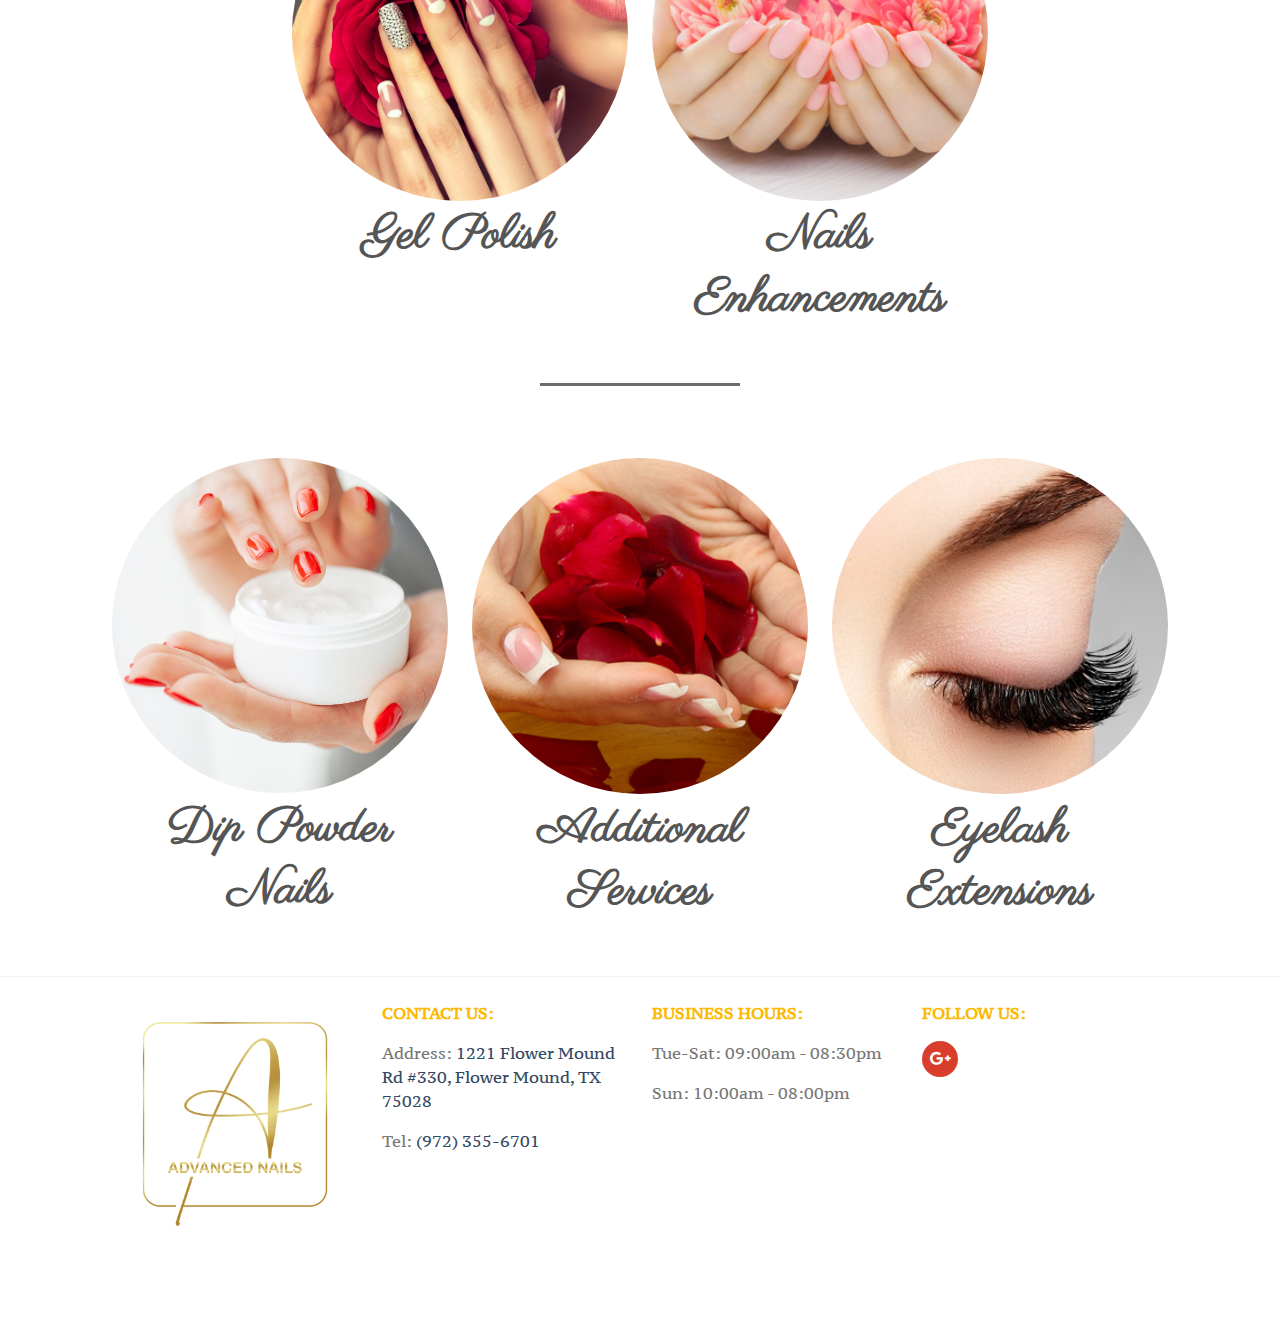
<file: services.html>
<!DOCTYPE html>
<html lang="en">
<head>
    <meta charset="utf-8">
    <meta name="viewport" content="width=device-width, initial-scale=1">
    <meta name="description" content="">
    <meta name="author" content="">
    <meta name="keywords" content="">
    <meta name="robots" content="">
    <meta name="generator" content="">
    <title>Advanced nail</title>
    <link rel="icon" href="images/favicon.png">
    <link href="https://fonts.googleapis.com/css?family=Lato%3Aregular%2C700%2C400%2C700%7CDancing+Script%3Aregular%2C400&amp;display=swap&amp;ver=3.9" type="text/css" media="all" rel="stylesheet">
    <link href="https://fonts.googleapis.com/css?family=Vesper+Libre%3A400%2C500%2C700%2C900%2C400i%2C500i%2C700i%2C900i%7CUnlock%3A400%2C400i%7CCarme%3A400%2C400i%7CPiedra%3A400%2C400i%7CParisienne%3A400%2C400i%7CPrata%3A400%2C400i%7CPT+Serif+Caption%3A400%2C400i%7CSen%3A400%2C700%2C800%2C400i%2C700i%2C800i&amp;display=swap&amp;subset=all&amp;ver=3.2.1" type="text/css" media="all" rel="stylesheet">
    <link href="css/font-awesome.min.css" rel="stylesheet">
    <link href="css/bootstrap.min.css" rel="stylesheet">
    <link href="css/animate.min.css" rel="stylesheet">
    <link href="css/slick.css" rel="stylesheet">
    <link href="css/slider.css" rel="stylesheet">
    <link href="css/site.css" rel="stylesheet">
    <link href="css/menu.css" rel="stylesheet">
    <link href="css/footer.css" rel="stylesheet">
    <link href="css/bg.css" rel="stylesheet">
    <link href="css/page-services.css" rel="stylesheet">
    <link href="css/responsive.css" rel="stylesheet">
    <script src="js/jquery.min.js"></script>
</head>
<body>
    <!--Menu - Header-->
    <header>
        <div class="container">
            <div class="row">
                <div class="col-lg-5">
                    <div class="logo">
                        <img src="images/advanced-nail.png" class="img-fluid" alt="Advanced Nails" />
                    </div>
                </div>
                <div class="col-lg-7">
                    <div class="menu-mobile-tablet">
                        <div class="menu-bars">
                            <button type="button">
                                <i class="fa fa-bars"></i>
                            </button>
                        </div>
                        <div class="logo-brand">
                            <a class="navbar-brand" href="javascript:void(0)">
                                <img src="images/advanced-nail.png" class="img-fluid" alt="Advanced Nails" />
                            </a>
                        </div>
                    </div>
                    <div class="menu-desktop">
                        <ul class="list-inline">
                            <li class="list-inline-item">
                                <a class="list-inline-item-link" id="menu-home" href="index.html">Home</a>
                            </li>
                            <li class="list-inline-item">
                                <a class="list-inline-item-link" id="menu-services" href="services.html">Services</a>
                            </li>
                            <li class="list-inline-item">
                                <a class="list-inline-item-link" id="menu-price-list" href="price-list.html">Price List</a>
                            </li>
                            <li class="list-inline-item">
                                <a class="list-inline-item-link" id="menu-e-gift" href="e-gift.html">E-Gift</a>
                            </li>
                            <li class="list-inline-item">
                                <a class="list-inline-item-link" id="menu-about-us" href="about-us.html">About Us</a>
                            </li>
                            <li class="list-inline-item">
                                <a class="list-inline-item-link" id="menu-contact" href="contact.html">Contact</a>
                            </li>
                        </ul>
                    </div>
                </div>
            </div>
        </div>
        <div class="container mb-4">
            <div class="row">
                <div class="col-md-12">
                    <div class="top-divider"></div>
                    <div class="text-center">
                        <a href="tel:(972)3556701" target="_blank" class="call-us">
                            <span>call us</span>
                        </a>
                    </div>
                </div>
            </div>
        </div>
        <div class="list-menu">
            <ul class="list-unstyled">
                <li>
                    <a href="index.html">Home</a>
                </li>
                <li>
                    <a href="services.html">Services</a>
                </li>
                <li>
                    <a href="price-list.html">Price List</a>
                </li>
                <li>
                    <a href="e-gift.html">E-Gift</a>
                </li>
                <li>
                    <a href="about-us.html">About Us</a>
                </li>
                <li>
                    <a href="contact.html">Contact</a>
                </li>
                <li>
                    <a href="tel:(972)3556701" target="_blank" class="call-us">
                        <span>call us</span>
                    </a>
                </li>
            </ul>
            <button title="Close (Esc)" type="button" class="btn-close">&nbsp;</button>
        </div>
    </header>
    <!--Menu - Header-->
    <!--Main-->
    <main>
        <div class="slider-banner">
            <div class="banner">
                <div class="banner-image banner-one">
                    <img src="images/banner/female-hands-with-beautiful-manicure-chrysanthemum-flowers6-scaled.jpeg" alt="">
                </div>
                <div class="banner-detail">
                    <div class="container">
                        <div class="row">
                            <div class="col-sm-6 banner-detail-first order-md-1 order-2">
                                <div class="banner-text">
                                    <div class="banner-title font-Prata" data-animation-in="animate__animated animate__backInLeft">Your Nails  Specialist</div>
                                    <div class="banner-button" data-animation-in="animate__animated animate__backInLeft">
                                        <a href="tel:(972)3556701" class="btn btn-default btn-call">Call Us <i class="fa fa-long-arrow-right"></i></a>
                                    </div>
                                </div>
                                <div class="img-dot" data-animation-in="animate__animated animate__bounceInUp">
                                    <img src="images/lines.png" class="img-fluid" alt="">
                                </div>
                            </div>
                            <div class="col-sm-6 banner-detail-last order-md-2 order-1" data-animation-in="animate__animated animate__backInRight">
                                <img src="images/banner/girl-s-hands-with-delicate-purple-manicure-orchid-flowers-scaled.jpg" class="img-fluid" alt="">
                            </div>
                        </div>
                    </div>
                </div>
            </div>
            <div class="banner">
                <div class="banner-image banner-two">
                    <img src="images/banner/7-scaled.jpeg" alt="">
                </div>
                <div class="banner-detail">
                    <div class="container">
                        <div class="row">
                            <div class="col-sm-6 banner-detail-first order-md-1 order-2">
                                <div class="banner-text">
                                    <div class="banner-title" data-animation-in="animate__animated animate__backInLeft">All Services</div>
                                    <div class="banner-button" data-animation-in="animate__animated animate__backInLeft">
                                        <a href="tel:(972)3556701" class="btn btn-default btn-call">Call Us <i class="fa fa-long-arrow-right"></i></a>
                                    </div>
                                </div>
                                <div class="img-dot" data-animation-in="animate__animated animate__bounceInUp">
                                    <img src="images/dots.png" class="img-fluid" alt="">
                                </div>
                            </div>
                            <div class="col-sm-6 banner-detail-last order-md-2 order-1" data-animation-in="animate__animated animate__backInRight">
                                <img src="images/banner/hands-woman-with-pink-manicure-nails-pink-flowers-scaled.jpg" class="img-fluid" alt="">
                            </div>
                        </div>
                    </div>
                </div>
            </div>
            <div class="banner">
                <div class="banner-image banner-three">
                    <img src="images/banner/female-hands-with-beautiful-manicure-chrysanthemum-flowers-scaled.jpeg" alt="">
                </div>
                <div class="banner-detail">
                    <div class="container">
                        <div class="row">
                            <div class="col-sm-6 banner-detail-first order-md-1 order-2">
                                <div class="banner-text">
                                    <div class="banner-title font-Prata" data-animation-in="animate__animated animate__backInLeft">E-Gift Purchase</div>
                                    <div class="banner-button" data-animation-in="animate__animated animate__backInLeft">
                                        <a href="tel:(972)3556701" class="btn btn-default btn-call">Call Us <i class="fa fa-long-arrow-right"></i></a>
                                    </div>
                                </div>
                                <div class="img-dot" data-animation-in="animate__animated animate__bounceInUp">
                                    <img src="images/dots.png" class="img-fluid" alt="">
                                </div>
                            </div>
                            <div class="col-sm-6 banner-detail-last order-md-2 order-1" data-animation-in="animate__animated animate__backInRight">
                                <img src="images/banner/woman-hands-with-beautiful-rose-petals-towel-close-up-scaled.jpg" class="img-fluid" alt="">
                            </div>
                        </div>
                    </div>
                </div>
            </div>
        </div>
        <section class="container">
            <div class="row justify-content-center my-5">
                <div class="col-sm-4 pt-4">
                    <div class="box-image">
                        <img class="img-fluid" alt="" src="images/services/service-01.jpeg" />
                    </div>
                    <div class="box-text text-center">
                        <h2>Pedicure</h2>
                    </div>
                </div>
                <div class="col-sm-4 pt-4">
                    <div class="box-image">
                        <img class="img-fluid" alt="" src="images/services/1559127650_avatarsv_2.png" />
                    </div>
                    <div class="box-text text-center">
                        <h2>Manicure</h2>
                    </div>
                </div>
            </div>
            <div class="text-center divider"></div>
            <div class="row justify-content-center my-5">
                <div class="col-sm-4 pt-4">
                    <div class="box-image">
                        <img class="img-fluid" alt="" src="images/services/service-07.jpeg" />
                    </div>
                    <div class="box-text text-center">
                        <h2>Gel Polish</h2>
                    </div>
                </div>
                <div class="col-sm-4 pt-4">
                    <div class="box-image">
                        <img class="img-fluid" alt="" src="images/services/unnamed-file.jpeg" />
                    </div>
                    <div class="box-text text-center">
                        <h2>Nails Enhancements</h2>
                    </div>
                </div>
            </div>
            <div class="text-center divider"></div>
            <div class="row justify-content-center my-5">
                <div class="col-sm-4 pt-4">
                    <div class="box-image">
                        <img class="img-fluid" alt="" src="images/services/beautiful-woman-hands-with-cream-scaled-1.jpeg" />
                    </div>
                    <div class="box-text text-center">
                        <h2>Dip Powder Nails</h2>
                    </div>
                </div>
                <div class="col-sm-4 pt-4">
                    <div class="box-image">
                        <img class="img-fluid" alt="" src="images/services/service-08.jpeg" />
                    </div>
                    <div class="box-text text-center">
                        <h2>Additional Services</h2>
                    </div>
                </div>
                <div class="col-sm-4 pt-4">
                    <div class="box-image">
                        <img class="img-fluid" alt="" src="images/services/1559527934_dreamstime_m_87510106.jpeg" />
                    </div>
                    <div class="box-text text-center">
                        <h2>Eyelash Extensions</h2>
                    </div>
                </div>
            </div>
        </section>
    </main>
    <!--Main-->
    <!--Footer-->
    <footer>
        <div class="container py-4">
            <div class="row">
                <div class="col-lg-3 mb-5">
                    <img src="images/advanced-nail-1536x1536.png" class="img-fluid" alt="Advanced Nails" />
                </div>
                <div class="col-lg-3 mb-5">
                    <p class="legend"><strong>CONTACT US:</strong></p>
                    <p class="text-left">Address: <a href="https://goo.gl/maps/wmANL1T9FxriWtC98" target="_blank">1221 Flower Mound Rd #330, Flower Mound, TX 75028</a></p>
                    <p class="text-left">Tel:  <a href="tel:(972)3556701">(972) 355-6701</a></p>
                </div>
                <div class="col-lg-3 mb-5">
                    <p class="legend"><strong>BUSINESS HOURS:</strong></p>
                    <p>Tue-Sat: 09:00am - 08:30pm</p>
                    <p>Sun: 10:00am - 08:00pm</p>
                </div>
                <div class="col-lg-3 mb-3">
                    <p class="legend"><strong>FOLLOW US:</strong></p>
                    <a href="https://www.google.com/search?q=flower+mound+nail+tx+75028&sxsrf=APwXEdezlK5XKaYmB_4zx5yk7-jAhfAkrA%3A1682955470984&ei=ztxPZOndO5WPoATv5oHYDw&ved=0ahUKEwjp_JTYudT-AhWVB4gKHW9zAPsQ4dUDCA8&uact=5&oq=flower+mound+nail+tx+75028&gs_lcp=Cgxnd3Mtd2l6LXNlcnAQAzoECAAQRzoKCCEQoAEQwwQQCkoECEEYAFCiAljLC2DmDGgAcAJ4AIABkwGIAZMDkgEDMC4zmAEAoAEByAEHwAEB&sclient=gws-wiz-serp#rlimm=193379336658961012" class="social-icon-link" title="Google">
                        <div class="circle">
                            <span class="fa fa-google-plus"></span>
                        </div>
                    </a>
                </div>
            </div>
        </div>
    </footer>
    <!--Footer-->
    <div class="tel">
        <a href="tel:(972)3556701">
            <i class="fa fa-phone"></i>
        </a>
    </div>
    <script src="js/bootstrap.bundle.min.js"></script>
    <script src="js/slick.min.js"></script>
    <script src="js/slick-animation.js"></script>
    <script src="js/site.js"></script>
    <script type="text/javascript">
        ActiveMenu("menu-services");

        var sliderInit = $('.slider-banner');

        $(document).ready(function(){
            sliderInit.slick({
                dots: false,
                slidesToShow: 1,
                arrows: false,
                autoplay: true,
                autoplaySpeed: 3000,
                easing: 'linear'
            });
            sliderInit.slickAnimation();
        });
    </script>
</body>
</html>
</file>
<file: css/slider.css>
.slider-banner{
    width: 100%;
    height: 700px;
}

.slider-banner .banner{
    height: 700px;
    position: relative;
}
.slider-banner .banner .banner-one{
    filter: blur(5px);
}
.slider-banner .banner .banner-two{
    filter: blur(4px);
}
.slider-banner .banner .banner-three{
    filter: blur(3px);
}
.slider-banner .banner .banner-image{
    height: 700px;
}
.slider-banner .banner .banner-image img{
    object-fit:cover;
    position: absolute;
    top: -40%;
}
.slider-banner .banner .banner-detail{
    position: absolute;
    top: 0;
    left: 0;
    width: 100%;
}
.slider-banner .banner .banner-detail .container{
    width: 100%;
    max-width: 1180px;
    height: 680px;
    margin: 10px auto;
    display: flex;
    align-items: center;
    justify-content: center;

}
.slider-banner .banner .banner-detail .container .row, .slider-banner .banner .banner-detail .container .banner-detail-first,  .slider-banner .banner .banner-detail .container .banner-detail-last{
    display: flex;
    align-items: center;
    justify-content: start;
}
.slider-banner .banner .banner-detail .container .banner-detail-first{
    position: relative;
    height: 400px;
}
.slider-banner .banner .banner-detail .container .banner-detail-first .banner-text{
    width: 100%;
}
.slider-banner .banner .banner-detail .container .banner-detail-first .banner-text .btn-call{
    padding: 20px 30px 20px 30px;
    background-color: #000000;
    border: 0;
    border-radius: 5px;
    color: #FFFFFF;
    font-weight: bold;
}
.slider-banner .banner .banner-detail .container .img-dot{
    position: absolute;
    right: 15px;
}
.slider-banner .banner .banner-detail .container .banner-title{
    font-family: 'Inter','Arial';
    color: #000000;
    font-size: 300%;
    text-shadow: 2px 2px 5px RGBA(255,255,255,1);
    line-height: 1.5;
    font-weight: normal;
    font-style: normal;
    text-decoration: none;
    text-align: inherit;
    letter-spacing: normal;
    word-spacing: normal;
    text-transform: none;
    font-weight: bold;
    position: relative;
    z-index: 1;
}
</file>
<file: css/site.css>
/*root*/
header, main .container, footer .container{
    max-width: 1080px;
    margin: 0 auto;
}
a:active,a:hover {
    outline-width: 0
}

/*Logo*/
.logo, .navbar-brand img {
    max-width: 91px;
}

/*font*/
.font-Prata{
    font-family: 'Prata' !important;
}
.font-Parisienne{
    font-family: 'Parisienne' !important;
}

/*divider*/
.divider {
    max-width:200px;
    background-color:rgb(108, 108, 108);
    height: 3px;
    margin: 0 auto;
}

/*css*/
.btn-none-border{
    border: 0 !important;
}
.btn-border{
    border-width: 2px !important;
}
.btn-border-black{
    border-color: #666666 !important;
}
.btn-bg-white{
    background: #FFFFFF;
    color: #000000;
}
.modal-content{
    border-width: 5px;
    border-color: #000000;
}
</file>
<file: css/menu.css>
/*Menu*/
.menu-desktop {
    margin-top: 5px;
    height: 100%;
    display: flex;
    align-items: center;
    float: right;
}
.menu-desktop .list-inline > li > a {
    color: #000000;
    font-weight: 700;
    font-family: "Lato", sans-serif;
    font-size: 1em;
    text-transform: uppercase;
    text-decoration: none;
    letter-spacing: .02em;
    padding-top: 15px;
    position: relative;
}
.menu-desktop .list-inline > li > a:before{
    content: " ";
    position: absolute;
    top: 0;
    left: 50%;
    width: 0%;
    height: 3px;
    background-color: #FFFFFF;
    transition: all 0.3s;
    transform: translateX(-50%);
}
.menu-desktop .list-inline > li > a:hover:before, .menu-desktop .list-inline > li > a.active:before{
    width: 100%;
    background-color: #000000;
}
.navbar-nav > li:first-child {
    margin-left: 0 !important;
}
.menu-desktop .list-inline > li {
    margin: 0 7px;
}
.top-divider{
    margin-bottom: 20px;
    border-top: 1px solid #333333;
    opacity: 0.1;
}
.call-us, .list-menu .call-us {
    position: relative;
    text-transform: uppercase;
    font-family: "Carme";
    text-decoration: none;
    color: #666666;
    transition: all 0.3s;
    letter-spacing: .03em;
    font-size: 1em;
    font-weight: bolder;
}
.call-us span, .list-menu .call-us span{
    line-height: 1.6;
}
.call-us:before, .list-menu .call-us:before{
    content: "";
    height: 2px;
    background-color: #333333;
    opacity: .3;
    transition: all .3s;
    position: absolute;
    bottom: -10px;
    left: 20%;
    width: 60%;
}
.call-us:hover, .list-menu .call-us:hover{
    color: #000000;
}
.call-us:hover:before, .list-menu .call-us:hover:before{
    background-color: #000;
    opacity: 1;
    transition: all .3s;
    left: 0;
    width: 100%;
}
.list-menu{
    display: none;
    position: fixed;
    top: 0;
    left: 0;
    width: 100%;
    height: 100%;
    text-align: center;
    background: #dddddd;
    overflow: hidden;
    padding-top: 20%;
    z-index: 9999;
}
.list-menu li{
    padding-top: 15px;
    padding-bottom: 15px;
}
.list-menu li a{
    color: #666666;
    font-weight: 700;
    font-family: "Lato", sans-serif;
    font-size: 1.5em;
    text-transform: uppercase;
    text-decoration: none;
    letter-spacing: .02em;
}
.list-menu .btn-close{
    position: absolute;
    top: 10px;
    right: 10px;
}
</file>
<file: css/footer.css>
/*Footer*/
footer {
    border-top: 1px solid rgba(0,0,0,0.05);
    font-family: "PT Serif Caption";
    color: #777;
}
footer .legend {
    color: #fcb900;
}
footer a{
    color: #334862;
    text-decoration: none;
}
footer .circle{
    width: 2.25em;
    height: 2.25em;
    border-radius: 50%;
    background: #d93e2d;
    text-align: center;
}
footer .circle span{
    color: #FFFFFF;
    line-height: 35px;
}

.tel{
    position: fixed;
    bottom: 10px;
    right: 10px;
    width: 50px;
    height: 50px;
    border-radius: 50%;
    background: #81d742;
    text-align: center;
    cursor: pointer;
    box-shadow: 0 0 4px 0 rgba(2,2,2,0.28);
    border: 1px solid #FFFFFF;
}
.tel .fa{
    color: #FFFFFF;
    font-size: 18px;
    line-height: 55px;
}
</file>
<file: css/bg.css>
.bg{
    transition: opacity 1s;
    -webkit-transition: opacity 1s;
    width: 100%;
    max-width: unset;
    position: relative;
}
.overlay{
    background-color: rgba(0, 0, 0, 0.05);
    position: absolute;
    top: 0;
    left: 0;
    width: 100%;
    height: 100%;
}
.bg-contact{
    padding-top: 230px;
    padding-bottom: 200px;
    background-image: url(../images/contact/girl-s-hands-with-delicate-purple-manicure-orchid-flowers-scaled.jpg);
    background-repeat: no-repeat !important;
    background-position: 50% 50%;
    background-size: cover !important;
}
.bg-contact .description{
    font-family: Parisienne; 
    font-size: 170%; 
    color: #FFFFFF;
    font-weight: bold;
}
.bg-overlay{
    background-color: rgba(255, 255, 255, 0.73);
    position: absolute;
    top: 0;
    left: 0;
    width: 100%;
    height: 100%;
}
.bg-about-us{
    background-image: url(../images/about-us/pink-nail-design-female-hands-with-glitter-manicure-scaled.jpg);
    background-repeat: no-repeat !important;
    background-position: 50% 50%;
    background-size: cover !important;
    height: 600px;
}

.bg-linear-green-blue{
    background: linear-gradient(to right, RGBA(46,204,113,1) 0%,RGBA(69,85,239,1) 100%);
}
.bg-linear-blue{
    background: linear-gradient(to right, RGBA(13,194,237,1) 0%,RGBA(69,85,239,1) 100%);
}
</file>
<file: css/page-home.css>
main .contact{
    padding-top: 75px;
    padding-bottom: 75px;
    background-color: rgb(246, 241, 233)
}
main .contact .container, .beauty-spa .beauty-spa-inner{
    max-width: 1300px;
    margin: 0 auto;
}
.slider-home{
    height: 700px;
}
.slider-home .sliders{
    width: 100%;
}
.slider-home .sliders .slider-1.background{
    background: linear-gradient(to right, rgba(46,204,113,1) 0%,rgba(69,85,239,1) 100%);
}
.slider-home .sliders .slider-2.background{
    background: linear-gradient(to right, rgba(13,194,237,1) 0%,rgba(69,85,239,1) 100%)
}
.slider-home .sliders .slider-3.background{
    background: linear-gradient(to right, rgba(200,204,113,1) 0%,rgba(69,85,239,1) 100%)
}
.slider-home .sliders .slider-4.background{
    background: linear-gradient(to right, rgb(238, 89, 89) 0%,rgba(69,85,239,1) 100%)
}
.slider-home .sliders .slider-5.background{
    background: linear-gradient(to right, rgb(255, 82, 241) 0%,rgba(69,85,239,1) 100%)
}
.slider-home .sliders .slider-1 .box-image, .slider-home .sliders .slider-2 .box-image, .slider-home .sliders .slider-3 .box-image{
    max-width: 1500px;
    width: 100%;
    position: relative;
    height: 700px;
    margin: 0 auto;
    transition: opacity 1s;
    -webkit-transition: opacity 1s;
}
.slider-home .sliders .slider-1 .box-image .image{
    position: absolute;
    right: 0;
    top: 0;
    width: 100%;
    height: 700px;
    background-image: url(../images/banner/home/bigstock-Beauty-Young-Woman-Blowing-Mag-117340928.jpg);
    background-repeat: no-repeat !important;
    background-position: 50% 50%;
    background-size: cover !important;
    display: flex;
    align-items: center;
    justify-content: center;
}
.slider-home .sliders .slider-2 .box-image .image{
    position: absolute;
    right: 0;
    top: 0;
    width: 100%;
    height: 700px;
    background-image: url(../images/banner/home/manicured-woman-hands-holding-colorful-flowers-scaled.jpg);
    background-repeat: no-repeat !important;
    background-position: 50% 50%;
    background-size: cover !important;
    display: flex;
    align-items: center;
    justify-content: center;
}
.slider-home .sliders .slider-3 .box-image .image{
    position: absolute;
    right: 0;
    top: 0;
    width: 100%;
    height: 700px;
    background-image: url(../images/banner/home/black-silver-manicure-with-cherry-blossom-black-background-woman-with-black-nails-surrounded-with-white-flowers-scaled.jpg);
    background-repeat: no-repeat !important;
    background-position: 50% 50%;
    background-size: cover !important;
    display: flex;
    align-items: center;
    justify-content: right;
    padding-right: 100px;
}
.slider-home .sliders .slider-4 .box-image,.slider-home .sliders .slider-5 .box-image{
    height: 700px;
    display: flex;
    align-items: center;
    justify-content: center;
}
.slider-home .sliders .slider-4 .box-image .container,.slider-home .sliders .slider-5 .box-image .container{
    height: 600px;
    max-width: 1500px;
    width: 100%;
    background-color: #FDFDFD;
}
.slider-home .sliders .slider-4 .box-image img,.slider-home .sliders .slider-5 .box-image img{
    width: auto;
    max-height: 600px;
}
.slider-home .sliders .slider-4 .box-inner,.slider-home .sliders .slider-5 .box-inner{
    height: 600px;
    display: flex;
    align-items: center;
    justify-content: right;
}
.slider-home .sliders .slider-5 .box-image .container{
    background-color: #FFFFFF;
}

.slider-home .sliders .slider-1 .box-image .image .box-inner h1,.slider-home .sliders .slider-1 .box-image .image .box-inner h2{
    color: #FFFFFF;
    font-family: 'Fira Sans';
    font-size: 48px;
}
.slider-home .sliders .slider-1 .box-image .image .box-inner a.btn{
    font-family: 'Fira Sans';
    font-size: 20px;
    font-weight: bold;
    letter-spacing: 3px;
    padding: 15px 30px;
    border-radius: 30px;
}
.slider-home .sliders .slider-1 .box-image .image .line-svg{
    position: relative;
    width: 100%;
    max-width: 480px;
    height: 50px;
}
.slider-home .sliders .slider-1 .box-image .image .line-svg svg {   
    z-index: 1;
    position: absolute;
    top: 0;
    left: 50%;
    width: 100%;
    height: 150%;
    transform: translate(-50%,-85%);
    overflow: visible;
}
.slider-home .sliders .slider-1 .box-image .image .line-svg svg path.path1{
    stroke: #ffffff;
    stroke-opacity: 1;
    stroke-width: 10;
    fill: none;
    stroke-dasharray: 1500;
    stroke-dashoffset: 1500;
    -webkit-animation: dash 5s linear forwards;
    animation: dash 5s linear forwards;
    animation-delay: 1s;
}
.slider-home .sliders .slider-1 .box-image .image .line-svg svg path.path2{
    stroke: #ffffff;
    stroke-opacity: 1;
    stroke-width: 10;
    fill: none;
    stroke-dasharray: 1500;
    stroke-dashoffset: 1500;
    -webkit-animation: dash 5s linear forwards;
    animation: dash 5s linear forwards;
    animation-delay: 2s;
}
.slider-home .sliders .slider-2 .box-image .image .box-inner h1{
    font-size: 48px;
}
.slider-home .sliders .slider-2 .box-image .image .box-inner p{
    font-family: "Fira Sans";
    font-size: 20px;
    color: #FFFFFF;
}
.slider-home .sliders .slider-3 .box-image .image .box-inner h1{
    font-size: 52px;
    color: #FFFFFF;
}
.slider-home .sliders .slider-3 .box-image .image .box-inner p{
    font-family: "Fira Sans";
    font-size: 42px;
    color: #FFFFFF;
}
.slider-home .sliders .slider-4 .box-image .box-inner h1{
    font-size: 42px;
}
.slider-home .sliders .slider-5 .box-image .box-inner h1{
    font-size: 24px;
}
.slider-home .sliders .slider-5 .box-image .box-inner p{
    font-size: 42px;
}

.about-us{
    background-color: rgb(246, 241, 233);
}
.about-us .about-us-inner{
    height: 850px;
    display: flex;
    align-items: end;
}
.about-us .box-inner{
    padding-right: 155px;
}
.about-us .box-inner h1{
    font-size: 5em; 
    font-family: "Parisienne"; 
    color: #333333;
    font-weight: bold;
}
.about-us .box-inner p{
    color: #333333;
    font-family: "Vesper Libre";
    padding-bottom: 15px;
}
.about-us .box-image{
    position: relative;
    width: 100%;
    height: 950px;
    margin: 0 auto;
    max-width: unset;
    transition: opacity 1s;
    -webkit-transition: opacity 1s;
}
.about-us .box-image .image-about-us{
    position: absolute;
    right: -12px;
    top: 0;
    width: 100%;
    height: 950px;
    background-image: url(../images/home/pink-nail-design-female-hands-with-glitter-manicure-2-scaled.jpg);
    background-repeat: no-repeat !important;
    background-position: 50% 50%;
    background-size: cover !important;
}

.beauty-spa .beauty-spa-inner{
    height: 700px;
    position: relative;
}
.beauty-spa .beauty-spa-inner:before{
    content: " ";
    position: absolute;
    width: 100%;
    height: 160px;
    background-color: rgb(246, 241, 233);
    top: 40%;
}
.beauty-spa .beauty-spa-inner .box-inner p{
    font-size: 300%; 
    font-family: "Parisienne"; 
    color: #333333;
}
.beauty-spa .beauty-spa-inner .box-inner h2{
    font-size: 150%; 
    color: #333333;
    line-height: 2.5;
}
.beauty-spa .box-image{
    position: relative;
    width: 100%;
    height: 400px;
    margin: 0 auto;
    max-width: unset;
    transition: opacity 1s;
    -webkit-transition: opacity 1s;
    padding-right: 15px;
    padding-left: 15px;
}
.beauty-spa .box-image .image1, .beauty-spa .box-image .image2, .beauty-spa .box-image .image3{
    height: 400px;
    display: flex;
    align-items: center;
    justify-content: center;
    padding-left: 70px;
    padding-right: 70px;
}
.beauty-spa .box-image .image1{
    background-image: url(../images/home/female-hand-with-white-dandelion-nail-design-scaled.jpg);
    background-repeat: no-repeat !important;
    background-position: 50% 50%;
    background-size: cover !important;
}

.beauty-spa .box-image .image2{
    background-image: url(../images/home/womans-wellgroomed-legs-during-skin-treatment1-scaled.jpeg);
    background-repeat: no-repeat !important;
    background-position: 50% 50%;
    background-size: cover !important;
}

.beauty-spa .box-image .image3{
    background-image: url(../images/home/beautiful-woman-hands-with-cream-scaled.jpg);
    background-repeat: no-repeat !important;
    background-position: 50% 50%;
    background-size: cover !important;
}
.beauty-spa .box-image h2{
    text-transform: uppercase;
    color: #f1f1f1;
    font-weight: bold;
    font-size: 1.6em;
    text-shadow: 2px 2px 5px rgba(0,0,0,0.4);
}

.services{
    position: relative;
    width: 100%;
    height: 600px;
    margin: 0 auto;
    max-width: unset;
    transition: opacity 1s;
    -webkit-transition: opacity 1s;
}
.services .bg-services{
    position: absolute;
    right: 0;
    top: 0;
    width: 100%;
    height: 600px;
    background-image: url(../images/home/manicure-master-massaging-clients-female-fingers-after-nail-polishing-nail-salon-scaled.jpeg);
    background-repeat: no-repeat !important;
    background-position: 50% 50%;
    background-size: cover !important;
    display: flex;
    align-items: center;
    justify-content: center;
}
.services .box-inner{
    background-color: #FFFFFF;
    padding: 30px 25px;
    height: 270px;
}
.services .box-inner p{
    font-family: "Carme";
    font-weight: bolder;
    text-align: center;
    font-size: 20px;
    color: #555555;
    display: flex;
    align-items: center;
    justify-content: center;
}
.services .box-inner img{
    height: 85px;
}

.business{
    background-color: rgb(246, 241, 233);
    padding-bottom: 235px;
}
.business .business-inner{
    width: 100%;
    height: 600px;
    background: linear-gradient(90deg, #FFFFFF 50%, rgb(246, 241, 233) 50%);
    display: flex;
    align-items: center;
    justify-content: right;
}
.business .business-inner .box-inner{
    padding-top: 20%;
    margin-right: 30%;
}
.business .business-inner .box-inner i{
    font-weight: bold;
    padding-left: 10px;
    font-size: 20px;
}
.business .business-inner p{
    font-family: "Vesper Libre";
    color: #777;
    line-height: 1.6;
    margin-bottom: 1.3em;
}

.business .business-inner .box-image{
    position: relative;
    width: 100%;
    height: 450px;
    margin: 0 auto;
    max-width: unset;
    transition: opacity 1s;
    -webkit-transition: opacity 1s;
}
.business .business-inner .box-image .image-business{
    position: absolute;
    right: 0;
    top: 0;
    width: 340px;
    height: 450px;
    background-image: url(../images/home/closeup-beautiful-sophisticated-female-hands-with-pink-flowers-white-scaled.jpeg);
    background-repeat: no-repeat !important;
    background-position: 50% 50%;
    background-size: cover !important;
}

.e-gift .box-inner{
    height: 550px;
    display: flex;
    align-items: center;
    justify-content: right;
}
.e-gift .box-image{
    position: relative;
    width: 100%;
    height: 600px;
    margin: 0 auto;
    max-width: unset;
    transition: opacity 1s;
    -webkit-transition: opacity 1s;
}
.e-gift .box-image .image-e-gift{
    position: absolute;
    right: 0;
    top: 80px;
    width: 600px;
    height: 600px;
    background-image: url(../images/home/manicure-female-hands-with-pink-gypsophila-flowers-gel-polish-beige-long-nails-white-background-scaled.jpg);
    background-repeat: no-repeat !important;
    background-position: 20% 50%;
    background-size: cover !important;
}
.e-gift .box-inner .divider, .business .box-inner .divider, .beauty-spa .box-inner .divider{
    max-width:100px;
    background-color:rgb(246, 241, 233);
}
.e-gift .line-bottom{
    background-color: rgb(246, 241, 233);
    width: 100%;
    height: 160px;
    margin-left:-15px;
}

.contact h2, .e-gift h2, .business h2{
    font-weight: bold;
    color: #333333;
    text-transform: uppercase;
    font-size: 1.6em;
    line-height: 2;
}
.contact .btn-more, .e-gift .btn-more, .business .btn-more, .beauty-spa .btn-more, .about-us .btn-more{
    background-color: #fff !important;
    color: #666 !important;
    border-radius: 10px;
    font-family: "Carme";
    border-color: rgba(0,0,0,0.05);
    text-transform: uppercase;
    font-weight: bolder;
    padding: 7px 20px;
}
.contact .btn-more:hover, .e-gift .btn-more:hover, .business .btn-more:hover, .beauty-spa .btn-more:hover, .about-us .btn-more:hover{
    background-color: #dddddd !important;
}

.contact-images{
    position: relative;
    width: 100%;
    height: 301px;
    margin: 0 auto;
    max-width: unset;
    transition: opacity 1s;
    -webkit-transition: opacity 1s;
}
.contact-images .image1,.contact-images .image2,.contact-images .image3,.contact-images .image4{
    height: 301px;
}
.contact-images .image1{
    background-image: url(../images/home/hands-woman-with-pink-manicure-nails-roses-against-white-background-scaled.jpg);
    background-repeat: no-repeat !important;
    background-position: 50% 50%;
    background-size: cover !important;
}

.contact-images .image2{
    background-image: url(../images/home/beautiful-legs-different-spa-items-scaled.jpg);
    background-repeat: no-repeat !important;
    background-position: 50% 50%;
    background-size: cover !important;
}

.contact-images .image3{
    background-image: url(../images/home/female-hand-with-glitter-beige-nail-design-female-hand-hold-dry-autumn-flower-woman-hand-beige-fabric-background-scaled.jpg);
    background-repeat: no-repeat !important;
    background-position: 50% 50%;
    background-size: cover !important;
}

.contact-images .image4{
    background-image: url(../images/home/closeup-photo-female-feet-spa-salon-pedicure-manicure-procedure-soft-focus-image-1-scaled.jpg);
    background-repeat: no-repeat !important;
    background-position: 50% 50%;
    background-size: cover !important;
}

@-webkit-keyframes dash {
    to {
      stroke-dashoffset: 0;
    }
}
@keyframes dash {
    to {
        stroke-dashoffset: 0;
    }
}
</file>
<file: css/responsive.css>
/*---------------- Responsive ---------------*/
@media (min-width: 576px) {
    
}
@media (min-width: 768px) {

}
@media (max-width: 768px) {
    .logo img {
        display: none;
    }
    .menu-desktop{
        display: none;
    }
    .menu-mobile-tablet{
        position: relative;
    }
    .menu-mobile-tablet .menu-bars{
        position: absolute;
        top: 40%;
    }
    .menu-mobile-tablet .menu-bars button{
        border: none;
        background: none;
    }
    .menu-mobile-tablet .menu-bars .fa{
        font-size: 18px;
    }
    .menu-mobile-tablet .logo-brand{
        text-align: center;
    }
    .slider-banner, .slider-banner .banner, .slider-banner .banner .banner-image{
        height: 430px;
    }
    .slider-banner .banner .banner-detail .container{
        height: 410px;
    }
    .slider-banner .banner .banner-detail .container .img-dot img{
        height: 330px;
    }
    .slider-banner .banner .banner-detail .container .banner-title{
        font-size: 225%;
    }
    .slider-banner .banner .banner-detail .container .banner-detail-first{
        height: 130px;
    }
    .slider-banner .banner .banner-detail .container .banner-detail-first .banner-text .btn-call{
        padding: 10px 15px 10px 15px;
    }
    
    .about-us .box-inner{
        padding-left: 15px;
        padding-right: 160px !important;
    }
    .about-us .box-image, .about-us .box-image .image-about-us{
        height: 500px;
        margin-top: 10px;
    }
    .about-us .box-image .image-about-us{
        right: 0;
    }
    .about-us .about-us-inner{
        height: 500px;
        align-items: center;
    }
    .beauty-spa .beauty-spa-inner{
        height: 580px;
    }
    .beauty-spa .beauty-spa-inner:before{
        top: 32.5%;
    }
    .beauty-spa .box-image{
        padding-left: 0;
        padding-right: 0;
    }
    .beauty-spa .box-image, .beauty-spa .box-image .image1, .beauty-spa .box-image .image2, .beauty-spa .box-image .image3{
        height: 280px;
    }
    .business{
        padding-bottom: 500px;
    }
    .business .business-inner{
        background:none;
        height:650px;
        align-items:unset;
    }
    .business .business-inner .box-inner{
        padding-top: 10%;
        margin-right:0;
        background: #FFFFFF;
        padding-bottom: 10%;
    }
    .business .business-inner .box-image{
        margin: 25px auto;
    }
    .business .business-inner .box-image .image-business
    {
        right: 25%;
        bottom: 40px;
        top: 0;
    }
    .e-gift .box-image .image-e-gift{
        width: 360px !important;
        background-position: 25% 50%;
    }
    .line-bottom{
        display: none;
    }
}
@media (max-width: 767px) {
    .slider-banner .banner .banner-detail .container .img-dot img{
        height: 200px !important;
    }
    .slider-banner .banner .banner-detail .container .img-dot{
        bottom: -10px;
    }
    .slider-banner .banner .banner-detail .container .banner-detail-first .banner-text{
        text-align: center !important;
    }
    .slider-home, .slider-home .sliders .slider-1 .box-image, .slider-home .sliders .slider-1 .box-image .image{
        height: 350px;
    }
    .slider-home, .slider-home .sliders .slider-2 .box-image, .slider-home .sliders .slider-2 .box-image .image{
        height: 350px;
    }
    .slider-home, .slider-home .sliders .slider-3 .box-image, .slider-home .sliders .slider-3 .box-image .image{
        height: 350px;
    }
    .slider-home, .slider-home .sliders .slider-4 .box-image, .slider-home, .slider-home .sliders .slider-5 .box-image{
        height: 350px;
    }
    .slider-home .sliders .slider-4 .box-image .container, .slider-home .sliders .slider-5 .box-image .container{
        height: 350px;
    }
    .slider-home .sliders .slider-4 .box-inner, .slider-home .sliders .slider-5 .box-inner{
        height: auto;
        justify-content: left;
    }
    .slider-home .sliders .slider-4 .box-image .box-inner h1{
        font-size: 24px;
    }
    .slider-home .sliders .slider-5 .box-image .box-inner h1{
        font-size: 16px;
    }
    .slider-home .sliders .slider-5 .box-image .box-inner p{
        font-size: 24px;
    }
    .slider-home .sliders .slider-3 .box-inner h1, .slider-home .sliders .slider-3 .box-inner p{
        text-align: center !important;
        color: #FFFFFF !important;
    }
    .slider-home .sliders .slider-2 .box-image .image .box-inner h1{
        font-size: 32px;
    }
    .slider-home, .slider-home .sliders .slider-3 .box-image, .slider-home .sliders .slider-3 .box-image .image{
        padding-right: 0;
    }
    .slider-home .sliders .slider-1 .box-image .image .box-inner h1,.slider-home .sliders .slider-1 .box-image .image .box-inner h2{
        font-size: 32px;
    }
    .slider-home .sliders .slider-3 .box-image .image .box-inner h1{
        font-size: 36px;
    }
    .slider-home .sliders .slider-3 .box-image .image .box-inner p{
        font-size: 30px;
    }
    .about-us .box-inner{
        padding-right: 6px !important;
    }
    .about-us .box-inner{
        padding-left: 0;
    }
    .about-us .box-inner h1{
        font-size: 4.2em;
    }
    .beauty-spa .beauty-spa-inner{
        height: auto;
    }
    .beauty-spa .beauty-spa-inner:before{
        display: none;
    }
    .beauty-spa .box-image{
        margin-top: 15px;
        margin-bottom: 15px;
    }
    .beauty-spa .box-image .image1, .beauty-spa .box-image .image2, .beauty-spa .box-image .image3{
        padding-left: 120px;
        padding-right: 120px;
    }
    .beauty-spa .beauty-spa-inner .box-inner p{
        font-size: 250%;
    }
    .bg-about-us{
        height: auto;
    }
    .business{
        padding-bottom: 350px !important;
    }
    .e-gift .box-inner{
        height: 250px;
        align-items: end;
    }
    .e-gift .box-image .image-e-gift{
        right: 2% !important;
        left: 2% !important;
        width: 96% !important;
        top: 0 !important;
    }
    .services{
        height: 960px;
    }
    .services .bg-services{
        height: 960px;
    }
    .business{
        padding-bottom: 500px !important;
        padding-top: 50px;
    }
    .business .business-inner{
        justify-content: center !important;
        height: 500px !important;
    }
    .business .business-inner .box-image .image-business{
        right: 2% !important;
        width: 96% !important;
    }
    .business .business-inner .box-inner{
        margin-left: -15px;
        margin-right: -15px;
    }
}
@media (min-width: 769px) {
    .menu-mobile-tablet{
        display: none;
    }
    .navbar-brand img {
        display: none;
    }
}
@media (min-width: 992px) {

}
@media (min-width: 1200px) {

}
@media (min-width: 1400px) {

}
@media (max-width: 1024px){
    .about-us .box-inner{
        padding-right: 130px
    }
    .e-gift .box-inner{
        justify-content: center;
    }
    .e-gift .box-image .image-e-gift{
        width: 480px;
        right: unset;
        left: 15px;
    }
}
</file>
<file: css/page-about-us.css>
.page-main.container {
    position: relative;
    font-family: "Vesper Libre";
}
.page-main h1{
    font-size: 200%;
    color: #777777;
}
.page-main h1 span{
    padding-bottom: 35px;
    border-bottom: 2px solid #777777;
}
</file>
<file: css/page-contact.css>
.page-main{
    margin-top: -130px !important;
    position: relative;
}
.bg-main{
    background-color: rgb(244, 244, 244);
}
.box-tel, .box-contact{
    background-color: #FFFFFF;
    padding: 80px 40px 80px 40px;
    text-align: center;
    margin-top: 10px;
    margin-bottom: 10px;
    height: 200px;
}
.btn-tel, .btn-contact{
    background-color: #7a9c59;
    border-radius: 0;
    border-color: #7a9c59;
    font-family: "Carme";
    text-transform: uppercase;
    font-size: .97em;
    letter-spacing: .03em;
    font-weight: bolder;
    box-sizing: border-box;
    padding-left: 1.2em;
    padding-right: 1.2em;
}
.btn-tel span, .btn-contact span{
    line-height: 1.6;
}
.box-map{
    padding: 40px 40px 40px 40px;
    background-color: rgb(255,255,255);
}
.gallery{
    padding-top: 60px;
    padding-bottom: 100px;
    background-color: #FFFFFF;
}
.gallery .container{
    max-width: 1300px;
}
.bg-close-up{
    background-image: url(../images/contact/female-hand-with-green-nail-design-close-up-1024x683.jpg);
    background-size: cover !important;
    background-repeat: no-repeat !important;
    background-position: 50% 50%;
    height: 413px;
}
.bg-dandelion{
    background-image: url(../images/contact/female-hand-with-white-dandelion-nail-design-1024x683.jpg);
    background-size: cover !important;
    background-repeat: no-repeat !important;
    background-position: 50% 50%;
    height: 413px;
}
.bg-hand-flowers{
    background-image: url(../images/contact/female-hand-with-pink-nail-design-female-hand-hold-rose-flowers-bouquet-woman-hand-pink-fabric-background-683x1024.jpg);
    background-size: cover !important;
    background-repeat: no-repeat !important;
    background-position: 50% 50%;
    height: 413px;
}
</file>
<file: css/page-services.css>
.box-image {
    position: relative;
    height: auto;
    margin: 0 auto;
    overflow: hidden;
    border-radius: 50%;
}
.box-image img {
    max-width: 100%;
    width: 100%;
    margin: 0 auto;
}
.box-text {
    padding-left: 10px;
    padding-right: 10px;
}
.box-text h2{
    font-family: Parisienne;
    font-size: 3em;
    font-weight: bold;
    line-height: 1.3;
    margin-top: 0.1em;
    margin-bottom: 0.1em;
    color: #555;
}
</file>
